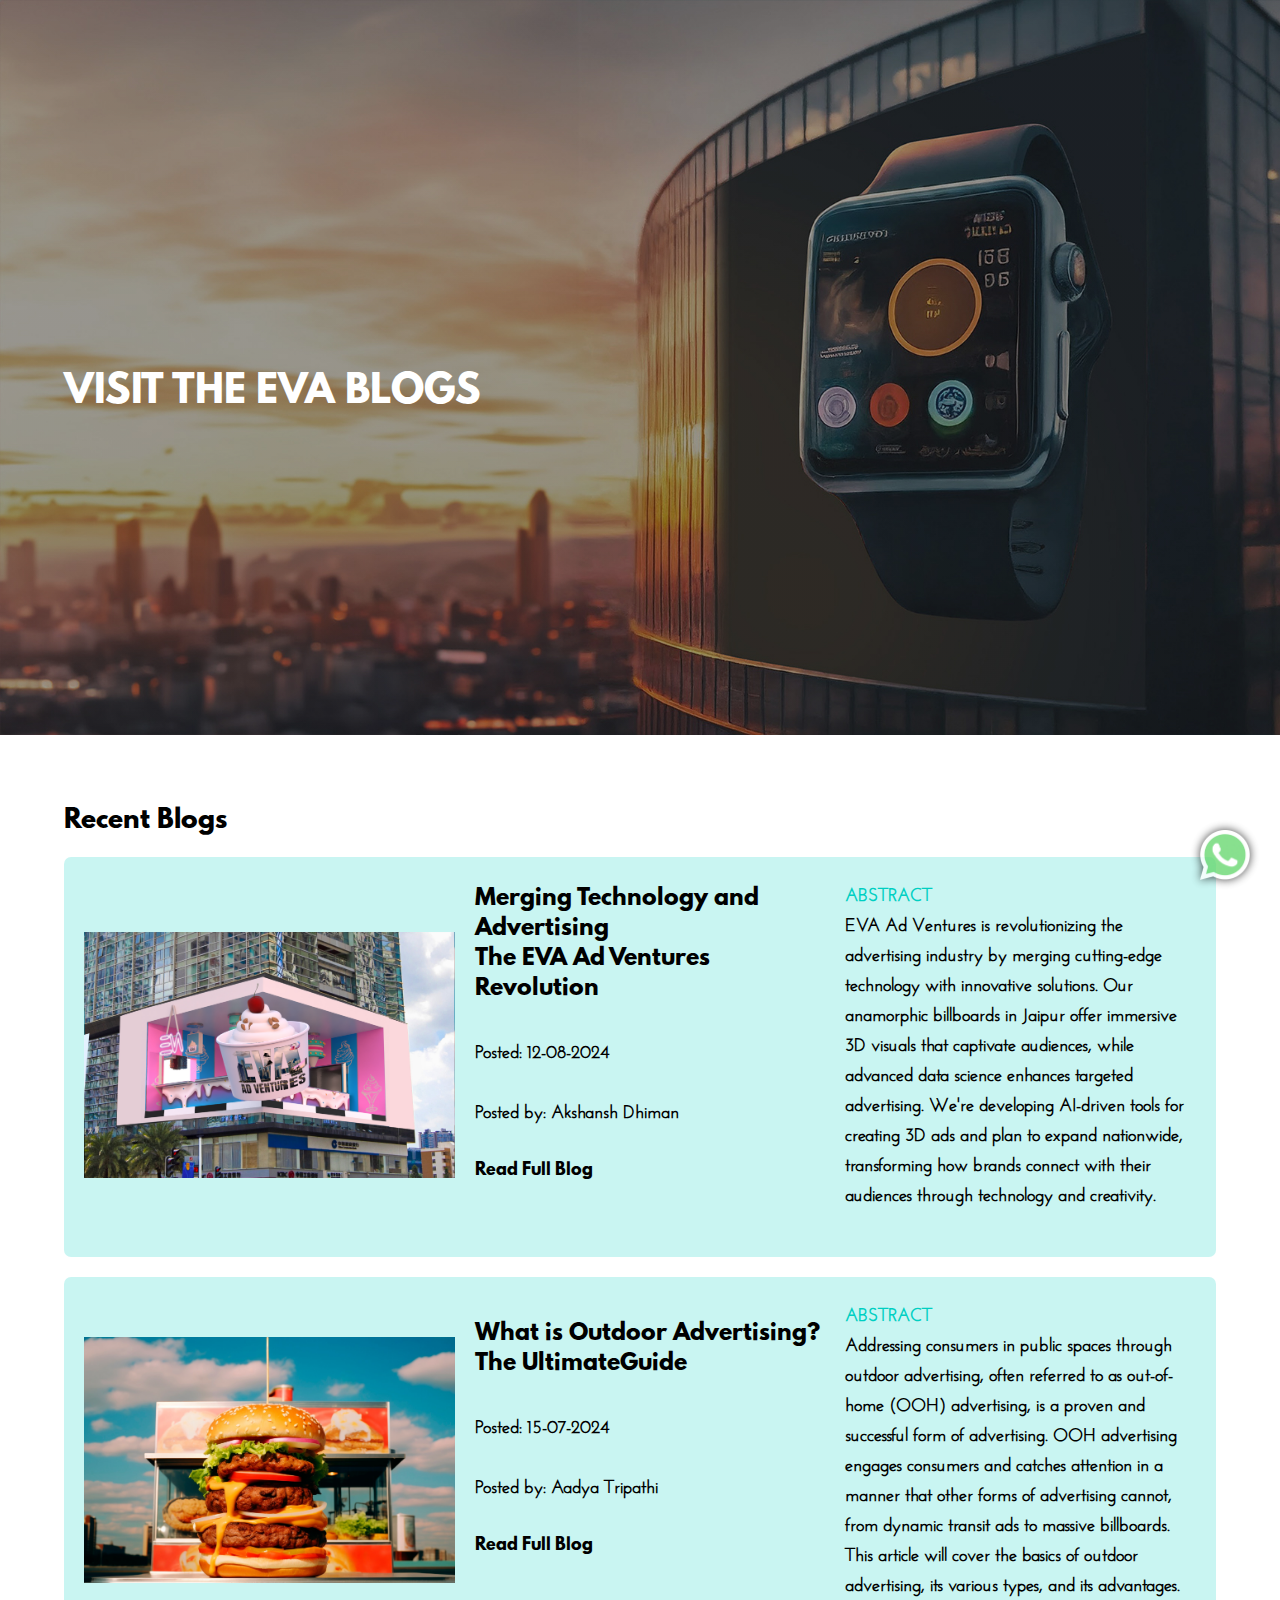
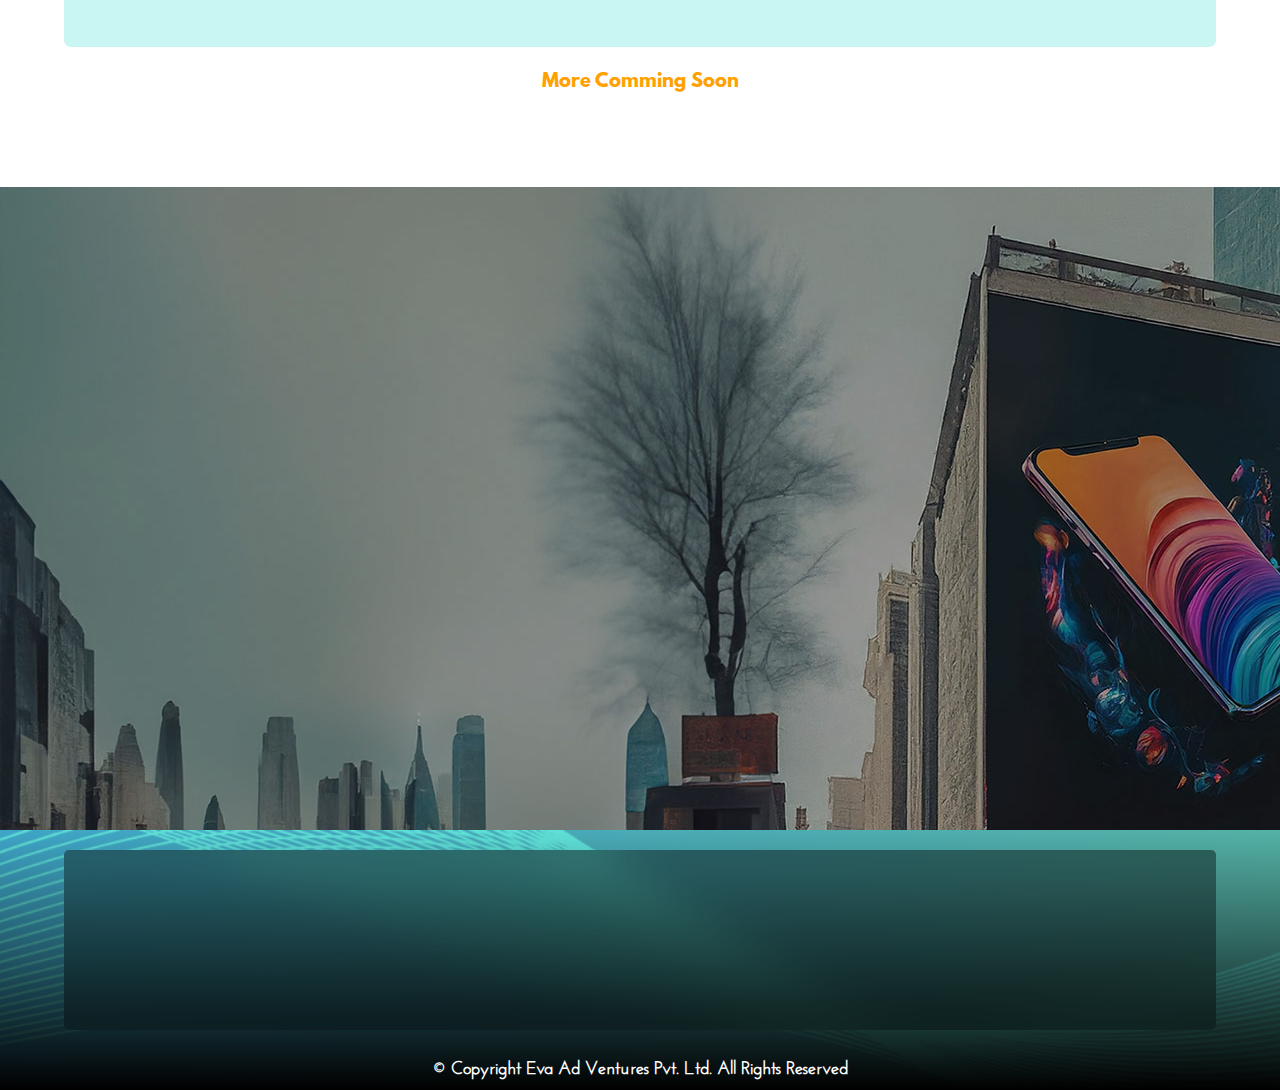
<file: blog.html>
<!DOCTYPE html>
<html lang="en">
<head>
    <meta charset="UTF-8">
    <link rel="shortcut icon" type="x-icon" href="images/logo white copy (6).png">
    <meta name="viewport" content="width=device-width, initial-scale=1.0">
    <title>Eva Ad Ventures</title>
    <meta name="Description" content="Explore the EVA Ad Ventures Blog for the latest insights on outdoor advertising. Discover guides like 'What is Outdoor Advertising? The Ultimate Guide and learn how OOH advertising engages consumers through transit ads and billboards. Subscribe for updates and exclusive content. Located in Jaipur, Rajasthan, we provide valuable information to help you succeed in your advertising ventures."/>
    <meta name="Keyword" content="Outdoor advertising, OOH advertising, Advertising insights, Transit ads"/>
    <meta name="Keyword" content="advertising, eva ad ventures, jaipur"/>
    <meta name="author" content="Eva Ad Ventures"/>
    <link rel="stylesheet" href="css/evastyle.css">
    <script src="js/animations.js" defer></script>
</head>
<body>
    <button id="openModalBtn" class="openModalBtn">
        <a href="https://wa.me/916378512818?text=Hello%2C%20I%20would%20like%20to%20chat%20with%20you" target="_blank">
            <img src="images/popupbtn.png" alt="subscribe">
        </a>
    </button>
    <!----------------------------------------- header area start here --------------------------------------------->
    <nav class="nav">
        <div class="navcontainer">
            <div class="row">
                <div class="logo">
                    <a href="./"><img src="images/ind_eva.gif" alt="Eva Ad Ventures"></a>
                </div>
                <input class="hamcheck" type="checkbox" id="checking">
                <label for="checking"><i class="hamburger"><img src="images/ham.png" alt="" class="menu"></i></label>
                <ul class="navlist">
                    <li class="navitem"><a href="./" class="navlink">Home</a></li>
                    <li class="navitem"><a href="./about" class="navlink">About</a></li>
                    <li class="navitem"><a href="./services" class="navlink">Services</a></li>
                    <li class="navitem"><a href="./blog" class="navlink activeLink">Blogs</a></li>
                    <li class="navitem"><a href="./careers" class="navlink">Careers</a></li>
                    <li class="navitem"><a href="./contact" class="navlink">Contact Us</a></li>
                </ul>
            </div>
        </div>
    </nav>
    <header class="bannerblog">
        <div class="container">
            <h2>Visit the EVA blogs</h2>
        </div>
    </header>
    <!----------------------------------------- header area end here --------------------------------------------->
    <div class="blogs">
        <div class="container">
            <h3>Recent Blogs</h3>
            <div class="blog2 blogcontent">
                <div class="row">
                    <div class="box">
                        <img src="./images/blogoutdoorad1.jpg" alt="">
                    </div>
                    <div class="box">
                        <p class="blog-title">Merging Technology and Advertising <br> The EVA Ad Ventures Revolution</p>
                        <p class="blog-date">Posted: 12-08-2024</p>
                        <p class="blog-by">Posted by: Akshansh Dhiman</p>
                        <a href="./blogs/Blog-2.pdf">Read Full Blog</a>
                    </div>
                    <div class="box">
                        <p class="blogpara">
                            <span class="summery">ABSTRACT</span> <br>
                            EVA Ad Ventures is revolutionizing the advertising industry by merging cutting-edge technology with innovative solutions. Our anamorphic billboards in Jaipur offer immersive 3D visuals that captivate audiences, while advanced data science enhances targeted advertising. We're developing AI-driven tools for creating 3D ads and plan to expand nationwide, transforming how brands connect with their audiences through technology and creativity.
                            </p>
                    </div>
                </div>
            </div>
            <div class="blog1 blogcontent">
                <div class="row">
                    <div class="box">
                        <img src="./images/blogoutdoorad.jpg" alt="">
                    </div>
                    <div class="box">
                        <p class="blog-title">What is Outdoor Advertising? <br> The UltimateGuide</p>
                        <p class="blog-date">Posted: 15-07-2024</p>
                        <p class="blog-by">Posted by: Aadya Tripathi</p>
                        <a href="./blogs/blog-1.pdf">Read Full Blog</a>
                    </div>
                    <div class="box">
                        <p class="blogpara">
                            <span class="summery">ABSTRACT</span> <br>
                            Addressing consumers in public spaces through outdoor
                            advertising, often referred to as out-of-home (OOH)
                            advertising, is a proven and successful form of
                            advertising. OOH advertising engages consumers and
                            catches attention in a manner that other forms of
                            advertising cannot, from dynamic transit ads to massive
                            billboards. This article will cover the basics of outdoor
                            advertising, its various types, and its advantages.</p>
                    </div>
                </div>
            </div>
            <!-- 
            <div class="blog3 blogcontent">
                <div class="row">
                    <div class="box">
                        <img src="images/blogoutdoorad.jpg" alt="">
                    </div>
                    <div class="box">
                        <p class="blog-title">What is Outdoor Advertising? <br> The UltimateGuide</p>
                        <p class="blog-date">Posted: 01-01-2024</p>
                        <p class="blog-by">Posted by: Aadya Tripathi</p>
                        <a href="blogs/blog-1.pdf">Download PDF</a>
                    </div>
                    <div class="box">
                        <p class="blogpara">Addressing consumers in public spaces through outdoor
                            advertising, often referred to as out-of-home (OOH)
                            advertising, is a proven and successful form of
                            advertising. OOH advertising engages consumers and
                            catches attention in a manner that other forms of
                            advertising cannot, from dynamic transit ads to massive
                            billboards. This article will cover the basics of outdoor
                            advertising, its various types, and its advantages.</p>
                    </div>
                </div>
                <input class="blog3check" type="checkbox" id="blog3checking">
                <label for="blog3checking"><i class="blog3hamburger"><P>Read More</P></i></label>
                <div class="moreblog3">
                    <div class="impitem">
                        <h4>Important Points</h4>
                        <ul>
                            <li><a href="#Definition">Definition and Types</a></li>
                            <li><a href="#Advantages">Advantages</a></li>
                            <li><a href="#impact">Brand Impact</a></li>
                        </ul>
                    </div>
                     <p id="Definition">Addressing consumers in public spaces through outdoor
                            advertising, often referred to as out-of-home (OOH)
                            advertising, is a proven and successful form of
                            advertising. OOH advertising engages consumers and
                            catches attention in a manner that other forms of
                            advertising cannot, from dynamic transit ads to massive
                            billboards. This article will cover the basics of outdoor
                            advertising, its various types, and its advantages. 
                            Advertising targeting people not inside their homes is
                            called outdoor advertising. From traditional static
                            billboards to advanced digital displays, this includes it all.
                            Getting people's attention while they do their everyday
                            business is the main objective since it gives brands
                            continuous exposure and leaves lasting impressions. <br>
                            <span class="subheading">Types of Outdoor
                                Advertising</span> <br>
                            <span class="subheading">Billboards:</span>One of the
                            most identifiable types
                            of outdoor advertising
                            is billboards, which can
                            be in the form of digital
                            screens that broadcast
                            dynamic content or
                            static displays. <br>
                            <span class="subheading">Transit Advertising:</span>
                            Targeting commuters
                            and travelers, transit advertising consists of
                            advertisements that are displayed on buses, trains, taxis,
                            and at transit terminals. <br>
                            <span class="subheading">Street Furniture:</span>
                             Makes use of common areas such as
                            benches, bus shelters, and kiosks, integrating them with
                            the cityscape to provide frequent exposure. <br>
                            <span class="subheading">Place-Based Media:</span>
                            This kind of media concentrates on
                            specific areas, including malls, movie theatres, and
                            airports, to ensure a captive audience while they are
                            there. <br>
                            <span class="subheading">Digital out-of-home (DOOH):</span>
                             An ever-expanding
                            market niche with anamorphic and interactive
                            billboards that boost engagement through unique
                            formats. <br>
                    <p id="Advantages"><span class="subheading">Benefits of Outdoor Advertising</span>
                                Any marketing strategy would profit from outdoor advertising
                                since this method provides several important advantages. A wide
                                range of people are certain to notice the advertisements due to
                                their outstanding visibility. Outdoor advertisements provide
                                constant brand exposure because they are visible around the clock
                                24/7, unlike TV or online ads. With the help of geographic
                                targeting, advertisers may
                                efficiently reach their target
                                demographic by placing
                                advertising in particular regions.
                                Additionally, outdoor advertising
                                may offer a great return on
                                investment at a lower cost than
                                other media. <br></p>
                    <p id="impact">The promotion of brands
                                outdoors is essential for raising
                                brand awareness. Regular
                                exposure in public areas helps
                                promote the growth of brand
                                awareness and familiarity. By
                                increasing overall marketing
                                efforts and generating offline
                                visitation, this type of advertising
                                also supports digital campaigns.
                                Outdoor commercials ensure that
                                people from a wide range of
                                demographic groups will notice
                                your message because they reach
                                a diversified audience. Outdoor
                                ads provide a lasting impression
                                because of their unique imagery
                                and powerful language, which
                                promote customer action and
                                brand loyalty. <br>
                                An effective and thrilling
                                approach to expand your brand's
                                reach and boost its visibility is
                                through outdoor advertising. You
                                can create campaigns that
                                effectively attract your target
                                audience by being aware of its
                                many forms and advantages. There are numerous opportunities for
                                creativity and engagement in outdoor advertising, whether it is
                                done through cutting-edge electronic displays or conventional
                                billboards.</p>
                </div>
            </div> -->
            <input class="explorecheck" type="checkbox" id="explorechecking">
            <label for="explorechecking"><i class="explorehamburger"><P>More Comming Soon</P></i></label>
            <!-- <div class="exploreblogs">
                <div class="blog4 blogcontent">
                    <div class="row">
                        <div class="box">
                            <img src="images/blogoutdoorad.jpg" alt="">
                        </div>
                        <div class="box">
                            <p class="blog-title">What is Outdoor Advertising? <br> The UltimateGuide</p>
                            <p class="blog-date">Posted: 01-01-2024</p>
                            <p class="blog-by">Posted by: Aadya Tripathi</p>
                            <a href="blogs/blog-1.pdf">Download PDF</a>
                        </div>
                        <div class="box">
                            <p class="blogpara">Addressing consumers in public spaces through outdoor
                                advertising, often referred to as out-of-home (OOH)
                                advertising, is a proven and successful form of
                                advertising. OOH advertising engages consumers and
                                catches attention in a manner that other forms of
                                advertising cannot, from dynamic transit ads to massive
                                billboards. This article will cover the basics of outdoor
                                advertising, its various types, and its advantages.</p>
                        </div>
                    </div>
                    <input class="blog4check" type="checkbox" id="blog4checking">
                    <label for="blog4checking"><i class="blog4hamburger"><P>Read More</P></i></label>
                    <div class="moreblog4">
                        <div class="impitem">
                            <h4>Important Points</h4>
                            <ul>
                                <li><a href="#Definition">Definition and Types</a></li>
                                <li><a href="#Advantages">Advantages</a></li>
                                <li><a href="#impact">Brand Impact</a></li>
                            </ul>
                        </div>
                         <p id="Definition">Addressing consumers in public spaces through outdoor
                                advertising, often referred to as out-of-home (OOH)
                                advertising, is a proven and successful form of
                                advertising. OOH advertising engages consumers and
                                catches attention in a manner that other forms of
                                advertising cannot, from dynamic transit ads to massive
                                billboards. This article will cover the basics of outdoor
                                advertising, its various types, and its advantages. 
                                Advertising targeting people not inside their homes is
                                called outdoor advertising. From traditional static
                                billboards to advanced digital displays, this includes it all.
                                Getting people's attention while they do their everyday
                                business is the main objective since it gives brands
                                continuous exposure and leaves lasting impressions. <br>
                                <span class="subheading">Types of Outdoor
                                    Advertising</span> <br>
                                <span class="subheading">Billboards:</span>One of the
                                most identifiable types
                                of outdoor advertising
                                is billboards, which can
                                be in the form of digital
                                screens that broadcast
                                dynamic content or
                                static displays. <br>
                                <span class="subheading">Transit Advertising:</span>
                                Targeting commuters
                                and travelers, transit advertising consists of
                                advertisements that are displayed on buses, trains, taxis,
                                and at transit terminals. <br>
                                <span class="subheading">Street Furniture:</span>
                                 Makes use of common areas such as
                                benches, bus shelters, and kiosks, integrating them with
                                the cityscape to provide frequent exposure. <br>
                                <span class="subheading">Place-Based Media:</span>
                                This kind of media concentrates on
                                specific areas, including malls, movie theatres, and
                                airports, to ensure a captive audience while they are
                                there. <br>
                                <span class="subheading">Digital out-of-home (DOOH):</span>
                                 An ever-expanding
                                market niche with anamorphic and interactive
                                billboards that boost engagement through unique
                                formats. <br>
                        <p id="Advantages"><span class="subheading">Benefits of Outdoor Advertising</span>
                                    Any marketing strategy would profit from outdoor advertising
                                    since this method provides several important advantages. A wide
                                    range of people are certain to notice the advertisements due to
                                    their outstanding visibility. Outdoor advertisements provide
                                    constant brand exposure because they are visible around the clock
                                    24/7, unlike TV or online ads. With the help of geographic
                                    targeting, advertisers may
                                    efficiently reach their target
                                    demographic by placing
                                    advertising in particular regions.
                                    Additionally, outdoor advertising
                                    may offer a great return on
                                    investment at a lower cost than
                                    other media. <br></p>
                        <p id="impact">The promotion of brands
                                    outdoors is essential for raising
                                    brand awareness. Regular
                                    exposure in public areas helps
                                    promote the growth of brand
                                    awareness and familiarity. By
                                    increasing overall marketing
                                    efforts and generating offline
                                    visitation, this type of advertising
                                    also supports digital campaigns.
                                    Outdoor commercials ensure that
                                    people from a wide range of
                                    demographic groups will notice
                                    your message because they reach
                                    a diversified audience. Outdoor
                                    ads provide a lasting impression
                                    because of their unique imagery
                                    and powerful language, which
                                    promote customer action and
                                    brand loyalty. <br>
                                    An effective and thrilling
                                    approach to expand your brand's
                                    reach and boost its visibility is
                                    through outdoor advertising. You
                                    can create campaigns that
                                    effectively attract your target
                                    audience by being aware of its
                                    many forms and advantages. There are numerous opportunities for
                                    creativity and engagement in outdoor advertising, whether it is
                                    done through cutting-edge electronic displays or conventional
                                    billboards.</p>
                    </div>
                </div>
                <div class="blog5 blogcontent">
                    <div class="row">
                        <div class="box">
                            <img src="images/blogoutdoorad.jpg" alt="">
                        </div>
                        <div class="box">
                            <p class="blog-title">What is Outdoor Advertising? <br> The UltimateGuide</p>
                            <p class="blog-date">Posted: 01-01-2024</p>
                            <p class="blog-by">Posted by: Aadya Tripathi</p>
                            <a href="blogs/blog-1.pdf">Download PDF</a>
                        </div>
                        <div class="box">
                            <p class="blogpara">Addressing consumers in public spaces through outdoor
                                advertising, often referred to as out-of-home (OOH)
                                advertising, is a proven and successful form of
                                advertising. OOH advertising engages consumers and
                                catches attention in a manner that other forms of
                                advertising cannot, from dynamic transit ads to massive
                                billboards. This article will cover the basics of outdoor
                                advertising, its various types, and its advantages.</p>
                        </div>
                    </div>
                    <input class="blog5check" type="checkbox" id="blog5checking">
                    <label for="blog5checking"><i class="blog5hamburger"><P>Read More</P></i></label>
                    <div class="moreblog5">
                        <div class="impitem">
                            <h4>Important Points</h4>
                            <ul>
                                <li><a href="#Definition">Definition and Types</a></li>
                                <li><a href="#Advantages">Advantages</a></li>
                                <li><a href="#impact">Brand Impact</a></li>
                            </ul>
                        </div>
                         <p id="Definition">Addressing consumers in public spaces through outdoor
                                advertising, often referred to as out-of-home (OOH)
                                advertising, is a proven and successful form of
                                advertising. OOH advertising engages consumers and
                                catches attention in a manner that other forms of
                                advertising cannot, from dynamic transit ads to massive
                                billboards. This article will cover the basics of outdoor
                                advertising, its various types, and its advantages. 
                                Advertising targeting people not inside their homes is
                                called outdoor advertising. From traditional static
                                billboards to advanced digital displays, this includes it all.
                                Getting people's attention while they do their everyday
                                business is the main objective since it gives brands
                                continuous exposure and leaves lasting impressions. <br>
                                <span class="subheading">Types of Outdoor
                                    Advertising</span> <br>
                                <span class="subheading">Billboards:</span>One of the
                                most identifiable types
                                of outdoor advertising
                                is billboards, which can
                                be in the form of digital
                                screens that broadcast
                                dynamic content or
                                static displays. <br>
                                <span class="subheading">Transit Advertising:</span>
                                Targeting commuters
                                and travelers, transit advertising consists of
                                advertisements that are displayed on buses, trains, taxis,
                                and at transit terminals. <br>
                                <span class="subheading">Street Furniture:</span>
                                 Makes use of common areas such as
                                benches, bus shelters, and kiosks, integrating them with
                                the cityscape to provide frequent exposure. <br>
                                <span class="subheading">Place-Based Media:</span>
                                This kind of media concentrates on
                                specific areas, including malls, movie theatres, and
                                airports, to ensure a captive audience while they are
                                there. <br>
                                <span class="subheading">Digital out-of-home (DOOH):</span>
                                 An ever-expanding
                                market niche with anamorphic and interactive
                                billboards that boost engagement through unique
                                formats. <br>
                        <p id="Advantages"><span class="subheading">Benefits of Outdoor Advertising</span>
                                    Any marketing strategy would profit from outdoor advertising
                                    since this method provides several important advantages. A wide
                                    range of people are certain to notice the advertisements due to
                                    their outstanding visibility. Outdoor advertisements provide
                                    constant brand exposure because they are visible around the clock
                                    24/7, unlike TV or online ads. With the help of geographic
                                    targeting, advertisers may
                                    efficiently reach their target
                                    demographic by placing
                                    advertising in particular regions.
                                    Additionally, outdoor advertising
                                    may offer a great return on
                                    investment at a lower cost than
                                    other media. <br></p>
                        <p id="impact">The promotion of brands
                                    outdoors is essential for raising
                                    brand awareness. Regular
                                    exposure in public areas helps
                                    promote the growth of brand
                                    awareness and familiarity. By
                                    increasing overall marketing
                                    efforts and generating offline
                                    visitation, this type of advertising
                                    also supports digital campaigns.
                                    Outdoor commercials ensure that
                                    people from a wide range of
                                    demographic groups will notice
                                    your message because they reach
                                    a diversified audience. Outdoor
                                    ads provide a lasting impression
                                    because of their unique imagery
                                    and powerful language, which
                                    promote customer action and
                                    brand loyalty. <br>
                                    An effective and thrilling
                                    approach to expand your brand's
                                    reach and boost its visibility is
                                    through outdoor advertising. You
                                    can create campaigns that
                                    effectively attract your target
                                    audience by being aware of its
                                    many forms and advantages. There are numerous opportunities for
                                    creativity and engagement in outdoor advertising, whether it is
                                    done through cutting-edge electronic displays or conventional
                                    billboards.</p>
                    </div>
                </div>
                <div class="blog6 blogcontent">
                    <div class="row">
                        <div class="box">
                            <img src="images/blogoutdoorad.jpg" alt="">
                        </div>
                        <div class="box">
                            <p class="blog-title">What is Outdoor Advertising? <br> The UltimateGuide</p>
                            <p class="blog-date">Posted: 01-01-2024</p>
                            <p class="blog-by">Posted by: Aadya Tripathi</p>
                            <a href="blogs/blog-1.pdf">Download PDF</a>
                        </div>
                        <div class="box">
                            <p class="blogpara">Addressing consumers in public spaces through outdoor
                                advertising, often referred to as out-of-home (OOH)
                                advertising, is a proven and successful form of
                                advertising. OOH advertising engages consumers and
                                catches attention in a manner that other forms of
                                advertising cannot, from dynamic transit ads to massive
                                billboards. This article will cover the basics of outdoor
                                advertising, its various types, and its advantages.</p>
                        </div>
                    </div>
                    <input class="blog6check" type="checkbox" id="blog6checking">
                    <label for="blog6checking"><i class="blog6hamburger"><P>Read More</P></i></label>
                    <div class="moreblog6">
                        <div class="impitem">
                            <h4>Important Points</h4>
                            <ul>
                                <li><a href="#Definition">Definition and Types</a></li>
                                <li><a href="#Advantages">Advantages</a></li>
                                <li><a href="#impact">Brand Impact</a></li>
                            </ul>
                        </div>
                         <p id="Definition">Addressing consumers in public spaces through outdoor
                                advertising, often referred to as out-of-home (OOH)
                                advertising, is a proven and successful form of
                                advertising. OOH advertising engages consumers and
                                catches attention in a manner that other forms of
                                advertising cannot, from dynamic transit ads to massive
                                billboards. This article will cover the basics of outdoor
                                advertising, its various types, and its advantages. 
                                Advertising targeting people not inside their homes is
                                called outdoor advertising. From traditional static
                                billboards to advanced digital displays, this includes it all.
                                Getting people's attention while they do their everyday
                                business is the main objective since it gives brands
                                continuous exposure and leaves lasting impressions. <br>
                                <span class="subheading">Types of Outdoor
                                    Advertising</span> <br>
                                <span class="subheading">Billboards:</span>One of the
                                most identifiable types
                                of outdoor advertising
                                is billboards, which can
                                be in the form of digital
                                screens that broadcast
                                dynamic content or
                                static displays. <br>
                                <span class="subheading">Transit Advertising:</span>
                                Targeting commuters
                                and travelers, transit advertising consists of
                                advertisements that are displayed on buses, trains, taxis,
                                and at transit terminals. <br>
                                <span class="subheading">Street Furniture:</span>
                                 Makes use of common areas such as
                                benches, bus shelters, and kiosks, integrating them with
                                the cityscape to provide frequent exposure. <br>
                                <span class="subheading">Place-Based Media:</span>
                                This kind of media concentrates on
                                specific areas, including malls, movie theatres, and
                                airports, to ensure a captive audience while they are
                                there. <br>
                                <span class="subheading">Digital out-of-home (DOOH):</span>
                                 An ever-expanding
                                market niche with anamorphic and interactive
                                billboards that boost engagement through unique
                                formats. <br>
                        <p id="Advantages"><span class="subheading">Benefits of Outdoor Advertising</span>
                                    Any marketing strategy would profit from outdoor advertising
                                    since this method provides several important advantages. A wide
                                    range of people are certain to notice the advertisements due to
                                    their outstanding visibility. Outdoor advertisements provide
                                    constant brand exposure because they are visible around the clock
                                    24/7, unlike TV or online ads. With the help of geographic
                                    targeting, advertisers may
                                    efficiently reach their target
                                    demographic by placing
                                    advertising in particular regions.
                                    Additionally, outdoor advertising
                                    may offer a great return on
                                    investment at a lower cost than
                                    other media. <br></p>
                        <p id="impact">The promotion of brands
                                    outdoors is essential for raising
                                    brand awareness. Regular
                                    exposure in public areas helps
                                    promote the growth of brand
                                    awareness and familiarity. By
                                    increasing overall marketing
                                    efforts and generating offline
                                    visitation, this type of advertising
                                    also supports digital campaigns.
                                    Outdoor commercials ensure that
                                    people from a wide range of
                                    demographic groups will notice
                                    your message because they reach
                                    a diversified audience. Outdoor
                                    ads provide a lasting impression
                                    because of their unique imagery
                                    and powerful language, which
                                    promote customer action and
                                    brand loyalty. <br>
                                    An effective and thrilling
                                    approach to expand your brand's
                                    reach and boost its visibility is
                                    through outdoor advertising. You
                                    can create campaigns that
                                    effectively attract your target
                                    audience by being aware of its
                                    many forms and advantages. There are numerous opportunities for
                                    creativity and engagement in outdoor advertising, whether it is
                                    done through cutting-edge electronic displays or conventional
                                    billboards.</p>
                    </div>
                </div>
                <div class="blog7 blogcontent">
                    <div class="row">
                        <div class="box">
                            <img src="images/blogoutdoorad.jpg" alt="">
                        </div>
                        <div class="box">
                            <p class="blog-title">What is Outdoor Advertising? <br> The UltimateGuide</p>
                            <p class="blog-date">Posted: 01-01-2024</p>
                            <p class="blog-by">Posted by: Aadya Tripathi</p>
                            <a href="blogs/blog-1.pdf">Download PDF</a>
                        </div>
                        <div class="box">
                            <p class="blogpara">Addressing consumers in public spaces through outdoor
                                advertising, often referred to as out-of-home (OOH)
                                advertising, is a proven and successful form of
                                advertising. OOH advertising engages consumers and
                                catches attention in a manner that other forms of
                                advertising cannot, from dynamic transit ads to massive
                                billboards. This article will cover the basics of outdoor
                                advertising, its various types, and its advantages.</p>
                        </div>
                    </div>
                    <input class="blog7check" type="checkbox" id="blog7checking">
                    <label for="blog7checking"><i class="blog7hamburger"><P>Read More</P></i></label>
                    <div class="moreblog7">
                        <div class="impitem">
                            <h4>Important Points</h4>
                            <ul>
                                <li><a href="#Definition">Definition and Types</a></li>
                                <li><a href="#Advantages">Advantages</a></li>
                                <li><a href="#impact">Brand Impact</a></li>
                            </ul>
                        </div>
                         <p id="Definition">Addressing consumers in public spaces through outdoor
                                advertising, often referred to as out-of-home (OOH)
                                advertising, is a proven and successful form of
                                advertising. OOH advertising engages consumers and
                                catches attention in a manner that other forms of
                                advertising cannot, from dynamic transit ads to massive
                                billboards. This article will cover the basics of outdoor
                                advertising, its various types, and its advantages. 
                                Advertising targeting people not inside their homes is
                                called outdoor advertising. From traditional static
                                billboards to advanced digital displays, this includes it all.
                                Getting people's attention while they do their everyday
                                business is the main objective since it gives brands
                                continuous exposure and leaves lasting impressions. <br>
                                <span class="subheading">Types of Outdoor
                                    Advertising</span> <br>
                                <span class="subheading">Billboards:</span>One of the
                                most identifiable types
                                of outdoor advertising
                                is billboards, which can
                                be in the form of digital
                                screens that broadcast
                                dynamic content or
                                static displays. <br>
                                <span class="subheading">Transit Advertising:</span>
                                Targeting commuters
                                and travelers, transit advertising consists of
                                advertisements that are displayed on buses, trains, taxis,
                                and at transit terminals. <br>
                                <span class="subheading">Street Furniture:</span>
                                 Makes use of common areas such as
                                benches, bus shelters, and kiosks, integrating them with
                                the cityscape to provide frequent exposure. <br>
                                <span class="subheading">Place-Based Media:</span>
                                This kind of media concentrates on
                                specific areas, including malls, movie theatres, and
                                airports, to ensure a captive audience while they are
                                there. <br>
                                <span class="subheading">Digital out-of-home (DOOH):</span>
                                 An ever-expanding
                                market niche with anamorphic and interactive
                                billboards that boost engagement through unique
                                formats. <br>
                        <p id="Advantages"><span class="subheading">Benefits of Outdoor Advertising</span>
                                    Any marketing strategy would profit from outdoor advertising
                                    since this method provides several important advantages. A wide
                                    range of people are certain to notice the advertisements due to
                                    their outstanding visibility. Outdoor advertisements provide
                                    constant brand exposure because they are visible around the clock
                                    24/7, unlike TV or online ads. With the help of geographic
                                    targeting, advertisers may
                                    efficiently reach their target
                                    demographic by placing
                                    advertising in particular regions.
                                    Additionally, outdoor advertising
                                    may offer a great return on
                                    investment at a lower cost than
                                    other media. <br></p>
                        <p id="impact">The promotion of brands
                                    outdoors is essential for raising
                                    brand awareness. Regular
                                    exposure in public areas helps
                                    promote the growth of brand
                                    awareness and familiarity. By
                                    increasing overall marketing
                                    efforts and generating offline
                                    visitation, this type of advertising
                                    also supports digital campaigns.
                                    Outdoor commercials ensure that
                                    people from a wide range of
                                    demographic groups will notice
                                    your message because they reach
                                    a diversified audience. Outdoor
                                    ads provide a lasting impression
                                    because of their unique imagery
                                    and powerful language, which
                                    promote customer action and
                                    brand loyalty. <br>
                                    An effective and thrilling
                                    approach to expand your brand's
                                    reach and boost its visibility is
                                    through outdoor advertising. You
                                    can create campaigns that
                                    effectively attract your target
                                    audience by being aware of its
                                    many forms and advantages. There are numerous opportunities for
                                    creativity and engagement in outdoor advertising, whether it is
                                    done through cutting-edge electronic displays or conventional
                                    billboards.</p>
                    </div>
                </div>
                <div class="blog8 blogcontent">
                    <div class="row">
                        <div class="box">
                            <img src="images/blogoutdoorad.jpg" alt="">
                        </div>
                        <div class="box">
                            <p class="blog-title">What is Outdoor Advertising? <br> The UltimateGuide</p>
                            <p class="blog-date">Posted: 01-01-2024</p>
                            <p class="blog-by">Posted by: Aadya Tripathi</p>
                            <a href="blogs/blog-1.pdf">Download PDF</a>
                        </div>
                        <div class="box">
                            <p class="blogpara">Addressing consumers in public spaces through outdoor
                                advertising, often referred to as out-of-home (OOH)
                                advertising, is a proven and successful form of
                                advertising. OOH advertising engages consumers and
                                catches attention in a manner that other forms of
                                advertising cannot, from dynamic transit ads to massive
                                billboards. This article will cover the basics of outdoor
                                advertising, its various types, and its advantages.</p>
                        </div>
                    </div>
                    <input class="blog8check" type="checkbox" id="blog8checking">
                    <label for="blog8checking"><i class="blog8hamburger"><P>Read More</P></i></label>
                    <div class="moreblog8">
                        <div class="impitem">
                            <h4>Important Points</h4>
                            <ul>
                                <li><a href="#Definition">Definition and Types</a></li>
                                <li><a href="#Advantages">Advantages</a></li>
                                <li><a href="#impact">Brand Impact</a></li>
                            </ul>
                        </div>
                         <p id="Definition">Addressing consumers in public spaces through outdoor
                                advertising, often referred to as out-of-home (OOH)
                                advertising, is a proven and successful form of
                                advertising. OOH advertising engages consumers and
                                catches attention in a manner that other forms of
                                advertising cannot, from dynamic transit ads to massive
                                billboards. This article will cover the basics of outdoor
                                advertising, its various types, and its advantages. 
                                Advertising targeting people not inside their homes is
                                called outdoor advertising. From traditional static
                                billboards to advanced digital displays, this includes it all.
                                Getting people's attention while they do their everyday
                                business is the main objective since it gives brands
                                continuous exposure and leaves lasting impressions. <br>
                                <span class="subheading">Types of Outdoor
                                    Advertising</span> <br>
                                <span class="subheading">Billboards:</span>One of the
                                most identifiable types
                                of outdoor advertising
                                is billboards, which can
                                be in the form of digital
                                screens that broadcast
                                dynamic content or
                                static displays. <br>
                                <span class="subheading">Transit Advertising:</span>
                                Targeting commuters
                                and travelers, transit advertising consists of
                                advertisements that are displayed on buses, trains, taxis,
                                and at transit terminals. <br>
                                <span class="subheading">Street Furniture:</span>
                                 Makes use of common areas such as
                                benches, bus shelters, and kiosks, integrating them with
                                the cityscape to provide frequent exposure. <br>
                                <span class="subheading">Place-Based Media:</span>
                                This kind of media concentrates on
                                specific areas, including malls, movie theatres, and
                                airports, to ensure a captive audience while they are
                                there. <br>
                                <span class="subheading">Digital out-of-home (DOOH):</span>
                                 An ever-expanding
                                market niche with anamorphic and interactive
                                billboards that boost engagement through unique
                                formats. <br>
                        <p id="Advantages"><span class="subheading">Benefits of Outdoor Advertising</span>
                                    Any marketing strategy would profit from outdoor advertising
                                    since this method provides several important advantages. A wide
                                    range of people are certain to notice the advertisements due to
                                    their outstanding visibility. Outdoor advertisements provide
                                    constant brand exposure because they are visible around the clock
                                    24/7, unlike TV or online ads. With the help of geographic
                                    targeting, advertisers may
                                    efficiently reach their target
                                    demographic by placing
                                    advertising in particular regions.
                                    Additionally, outdoor advertising
                                    may offer a great return on
                                    investment at a lower cost than
                                    other media. <br></p>
                        <p id="impact">The promotion of brands
                                    outdoors is essential for raising
                                    brand awareness. Regular
                                    exposure in public areas helps
                                    promote the growth of brand
                                    awareness and familiarity. By
                                    increasing overall marketing
                                    efforts and generating offline
                                    visitation, this type of advertising
                                    also supports digital campaigns.
                                    Outdoor commercials ensure that
                                    people from a wide range of
                                    demographic groups will notice
                                    your message because they reach
                                    a diversified audience. Outdoor
                                    ads provide a lasting impression
                                    because of their unique imagery
                                    and powerful language, which
                                    promote customer action and
                                    brand loyalty. <br>
                                    An effective and thrilling
                                    approach to expand your brand's
                                    reach and boost its visibility is
                                    through outdoor advertising. You
                                    can create campaigns that
                                    effectively attract your target
                                    audience by being aware of its
                                    many forms and advantages. There are numerous opportunities for
                                    creativity and engagement in outdoor advertising, whether it is
                                    done through cutting-edge electronic displays or conventional
                                    billboards.</p>
                    </div>
                </div>
                <div class="blog9 blogcontent">
                    <div class="row">
                        <div class="box">
                            <img src="images/blogoutdoorad.jpg" alt="">
                        </div>
                        <div class="box">
                            <p class="blog-title">What is Outdoor Advertising? <br> The UltimateGuide</p>
                            <p class="blog-date">Posted: 01-01-2024</p>
                            <p class="blog-by">Posted by: Aadya Tripathi</p>
                            <a href="blogs/blog-1.pdf">Download PDF</a>
                        </div>
                        <div class="box">
                            <p class="blogpara">Addressing consumers in public spaces through outdoor
                                advertising, often referred to as out-of-home (OOH)
                                advertising, is a proven and successful form of
                                advertising. OOH advertising engages consumers and
                                catches attention in a manner that other forms of
                                advertising cannot, from dynamic transit ads to massive
                                billboards. This article will cover the basics of outdoor
                                advertising, its various types, and its advantages.</p>
                        </div>
                    </div>
                    <input class="blog9check" type="checkbox" id="blog9checking">
                    <label for="blog9checking"><i class="blog9hamburger"><P>Read More</P></i></label>
                    <div class="moreblog9">
                        <div class="impitem">
                            <h4>Important Points</h4>
                            <ul>
                                <li><a href="#Definition">Definition and Types</a></li>
                                <li><a href="#Advantages">Advantages</a></li>
                                <li><a href="#impact">Brand Impact</a></li>
                            </ul>
                        </div>
                         <p id="Definition">Addressing consumers in public spaces through outdoor
                                advertising, often referred to as out-of-home (OOH)
                                advertising, is a proven and successful form of
                                advertising. OOH advertising engages consumers and
                                catches attention in a manner that other forms of
                                advertising cannot, from dynamic transit ads to massive
                                billboards. This article will cover the basics of outdoor
                                advertising, its various types, and its advantages. 
                                Advertising targeting people not inside their homes is
                                called outdoor advertising. From traditional static
                                billboards to advanced digital displays, this includes it all.
                                Getting people's attention while they do their everyday
                                business is the main objective since it gives brands
                                continuous exposure and leaves lasting impressions. <br>
                                <span class="subheading">Types of Outdoor
                                    Advertising</span> <br>
                                <span class="subheading">Billboards:</span>One of the
                                most identifiable types
                                of outdoor advertising
                                is billboards, which can
                                be in the form of digital
                                screens that broadcast
                                dynamic content or
                                static displays. <br>
                                <span class="subheading">Transit Advertising:</span>
                                Targeting commuters
                                and travelers, transit advertising consists of
                                advertisements that are displayed on buses, trains, taxis,
                                and at transit terminals. <br>
                                <span class="subheading">Street Furniture:</span>
                                 Makes use of common areas such as
                                benches, bus shelters, and kiosks, integrating them with
                                the cityscape to provide frequent exposure. <br>
                                <span class="subheading">Place-Based Media:</span>
                                This kind of media concentrates on
                                specific areas, including malls, movie theatres, and
                                airports, to ensure a captive audience while they are
                                there. <br>
                                <span class="subheading">Digital out-of-home (DOOH):</span>
                                 An ever-expanding
                                market niche with anamorphic and interactive
                                billboards that boost engagement through unique
                                formats. <br>
                        <p id="Advantages"><span class="subheading">Benefits of Outdoor Advertising</span>
                                    Any marketing strategy would profit from outdoor advertising
                                    since this method provides several important advantages. A wide
                                    range of people are certain to notice the advertisements due to
                                    their outstanding visibility. Outdoor advertisements provide
                                    constant brand exposure because they are visible around the clock
                                    24/7, unlike TV or online ads. With the help of geographic
                                    targeting, advertisers may
                                    efficiently reach their target
                                    demographic by placing
                                    advertising in particular regions.
                                    Additionally, outdoor advertising
                                    may offer a great return on
                                    investment at a lower cost than
                                    other media. <br></p>
                        <p id="impact">The promotion of brands
                                    outdoors is essential for raising
                                    brand awareness. Regular
                                    exposure in public areas helps
                                    promote the growth of brand
                                    awareness and familiarity. By
                                    increasing overall marketing
                                    efforts and generating offline
                                    visitation, this type of advertising
                                    also supports digital campaigns.
                                    Outdoor commercials ensure that
                                    people from a wide range of
                                    demographic groups will notice
                                    your message because they reach
                                    a diversified audience. Outdoor
                                    ads provide a lasting impression
                                    because of their unique imagery
                                    and powerful language, which
                                    promote customer action and
                                    brand loyalty. <br>
                                    An effective and thrilling
                                    approach to expand your brand's
                                    reach and boost its visibility is
                                    through outdoor advertising. You
                                    can create campaigns that
                                    effectively attract your target
                                    audience by being aware of its
                                    many forms and advantages. There are numerous opportunities for
                                    creativity and engagement in outdoor advertising, whether it is
                                    done through cutting-edge electronic displays or conventional
                                    billboards.</p>
                    </div>
                </div>
            </div> -->
        </div>
    </div>
    <!----------------------------------------- subscribe area start here --------------------------------------------->
    <section class="subscribe">
        <div class="container">
            <div class="row">
                <form action="subscribe.php" method="POST">
                    <div class="col">
                        <h2>EVA blogs</h2>
                        <h3>Subscribe to our blogs</h3>
                        <label for="emailid" class="subemaillabel">Email address:</label>
                        <input type="text" name="emailid" class="emailid">
                        <div class="buttonarea">
                            <input type="submit" id="send" value="subscribe" class="subscribebtn">
                        </div>
                        <p>We’re committed to your privacy. EVA uses information you provide to us to contact you
                            about our relevant content, products and services. You may unsubscribe from these
                            communications at any time.</p>
                    </div>
                </form>
            </div>
        </div>
    </section>
    <!----------------------------------------- subscribe area end here --------------------------------------------->
    <!----------------------------------------- home contact area start here --------------------------------------------->
    <section class="contact">
        <div class="container">
            <div class="row">
                <div class="col cardCol">
                    <img src="images/locationicon.png" alt="location_icon" class="mapicon">
                    <a href="https://maps.app.goo.gl/iEpeQPmuYg9jgBxC9" target="_blank">
                        <p>401 E&F, Mahima Crystal Mall
                        Bani Park - 302016, Jaipur, Rajasthan.</p>
                    </a>
                </div>
                <div class="col cardCol">
                    <div class="phonemail">
                        <a href="mailto:info@evaadventures.com" class="mailinto">info@evaadventures.com</a>
                        <p class="phone">+91 637 618 6956</p>
                    </div>
                </div>
                <div class="col cardCol">
                    <a href="https://www.instagram.com/eva_ad_venture/" target="_blank">
                        <img src="images/instaicon.png" alt="Eva Ad Ventures">
                    </a>
                    <a href="https://www.linkedin.com/company/eva-ad-ventures-pvt-ltd" target="_blank">
                        <img src="images/linkedinicon.png" alt="Eva Ad Ventures">
                    </a>
                    <a href="https://twitter.com/Eva_A_V" target="_blank">
                        <img src="images/xicon.png" alt="Eva Ad Ventures">
                    </a>
                    <a href="https://www.facebook.com/people/EVA-Ad-Ventures/61560773495281/" target="_blank">
                        <img src="images/facebookicon.png" alt="Eva Ad Ventures">
                    </a>
                </div>
            </div>
            <footer class="footer">
                <div class="container">
                    <div class="copright">
                        <p>© Copyright Eva Ad Ventures Pvt. Ltd. All Rights Reserved</p>
                    </div>
                </div>
            </footer>
        </div>
    </section>
    <!----------------------------------------- home contact area end here --------------------------------------------->
    <script src="js/popup.js"></script>
</body>
</html>
</file>
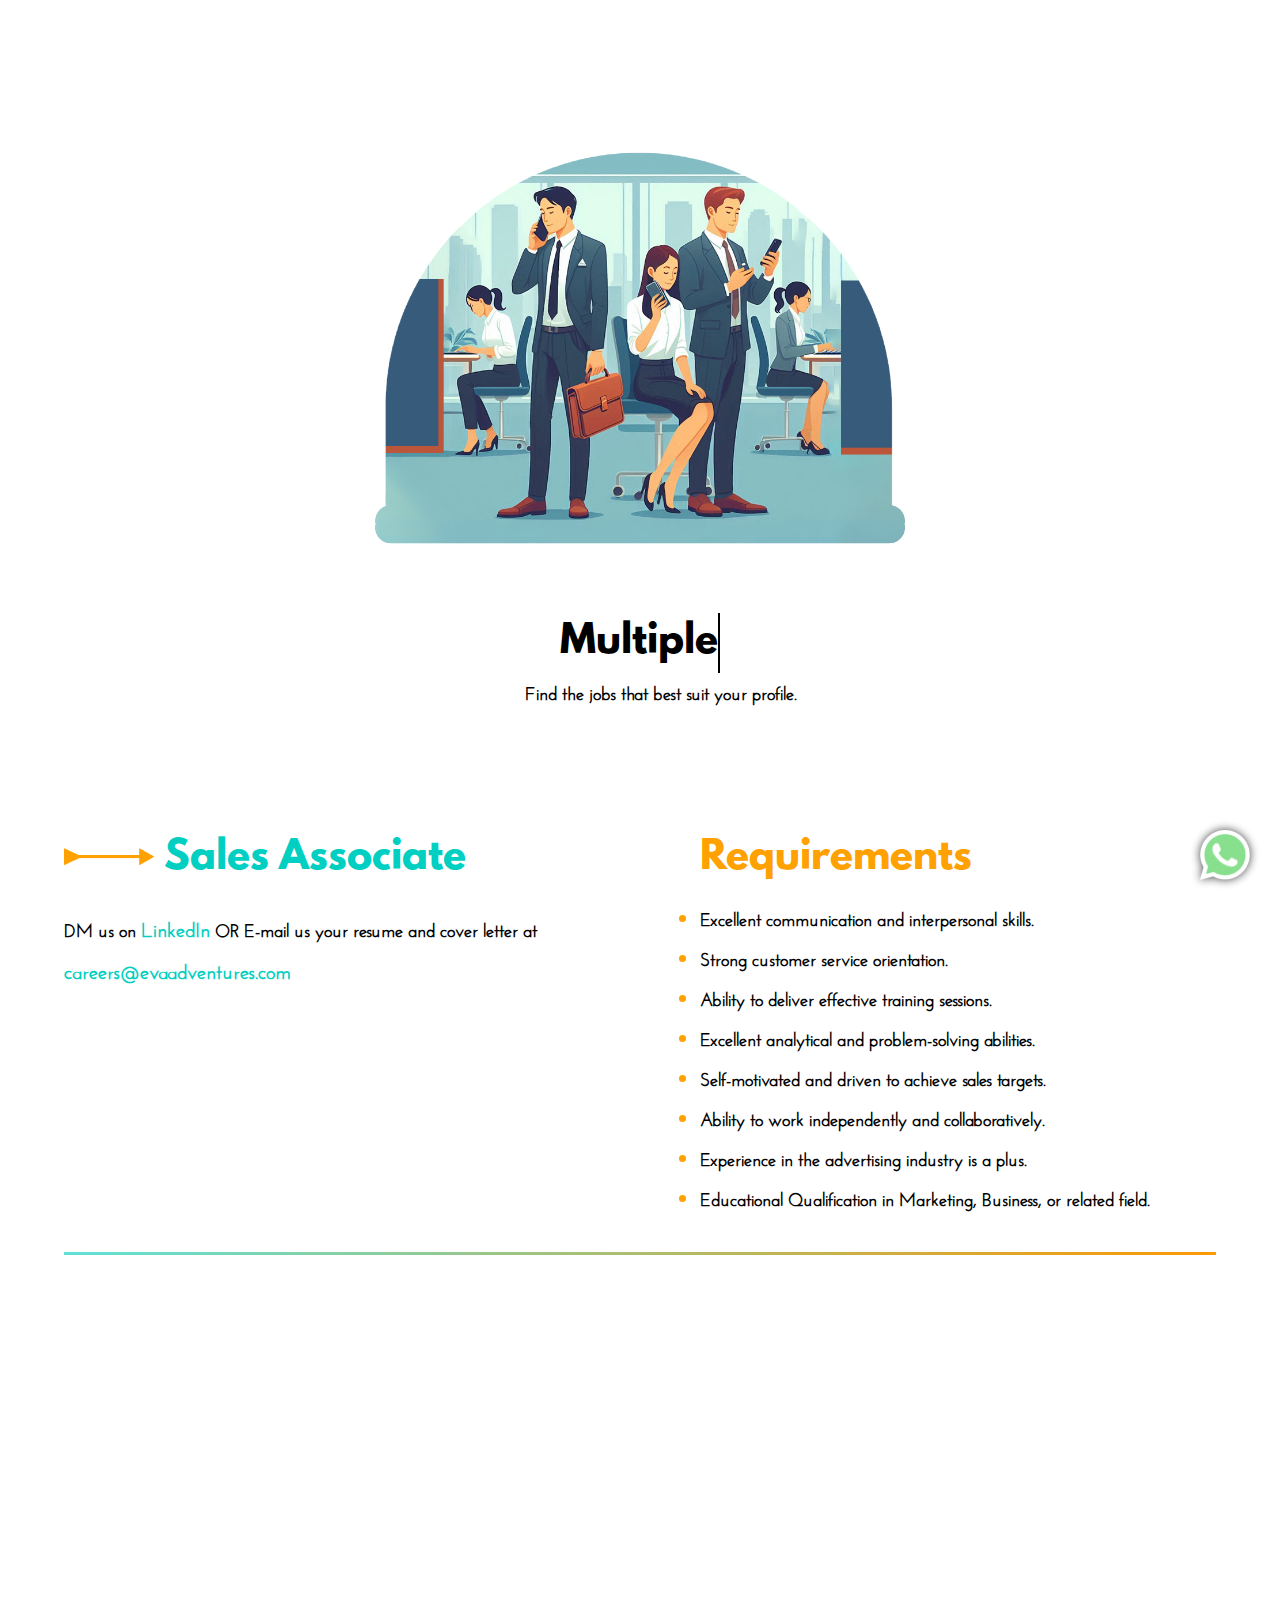
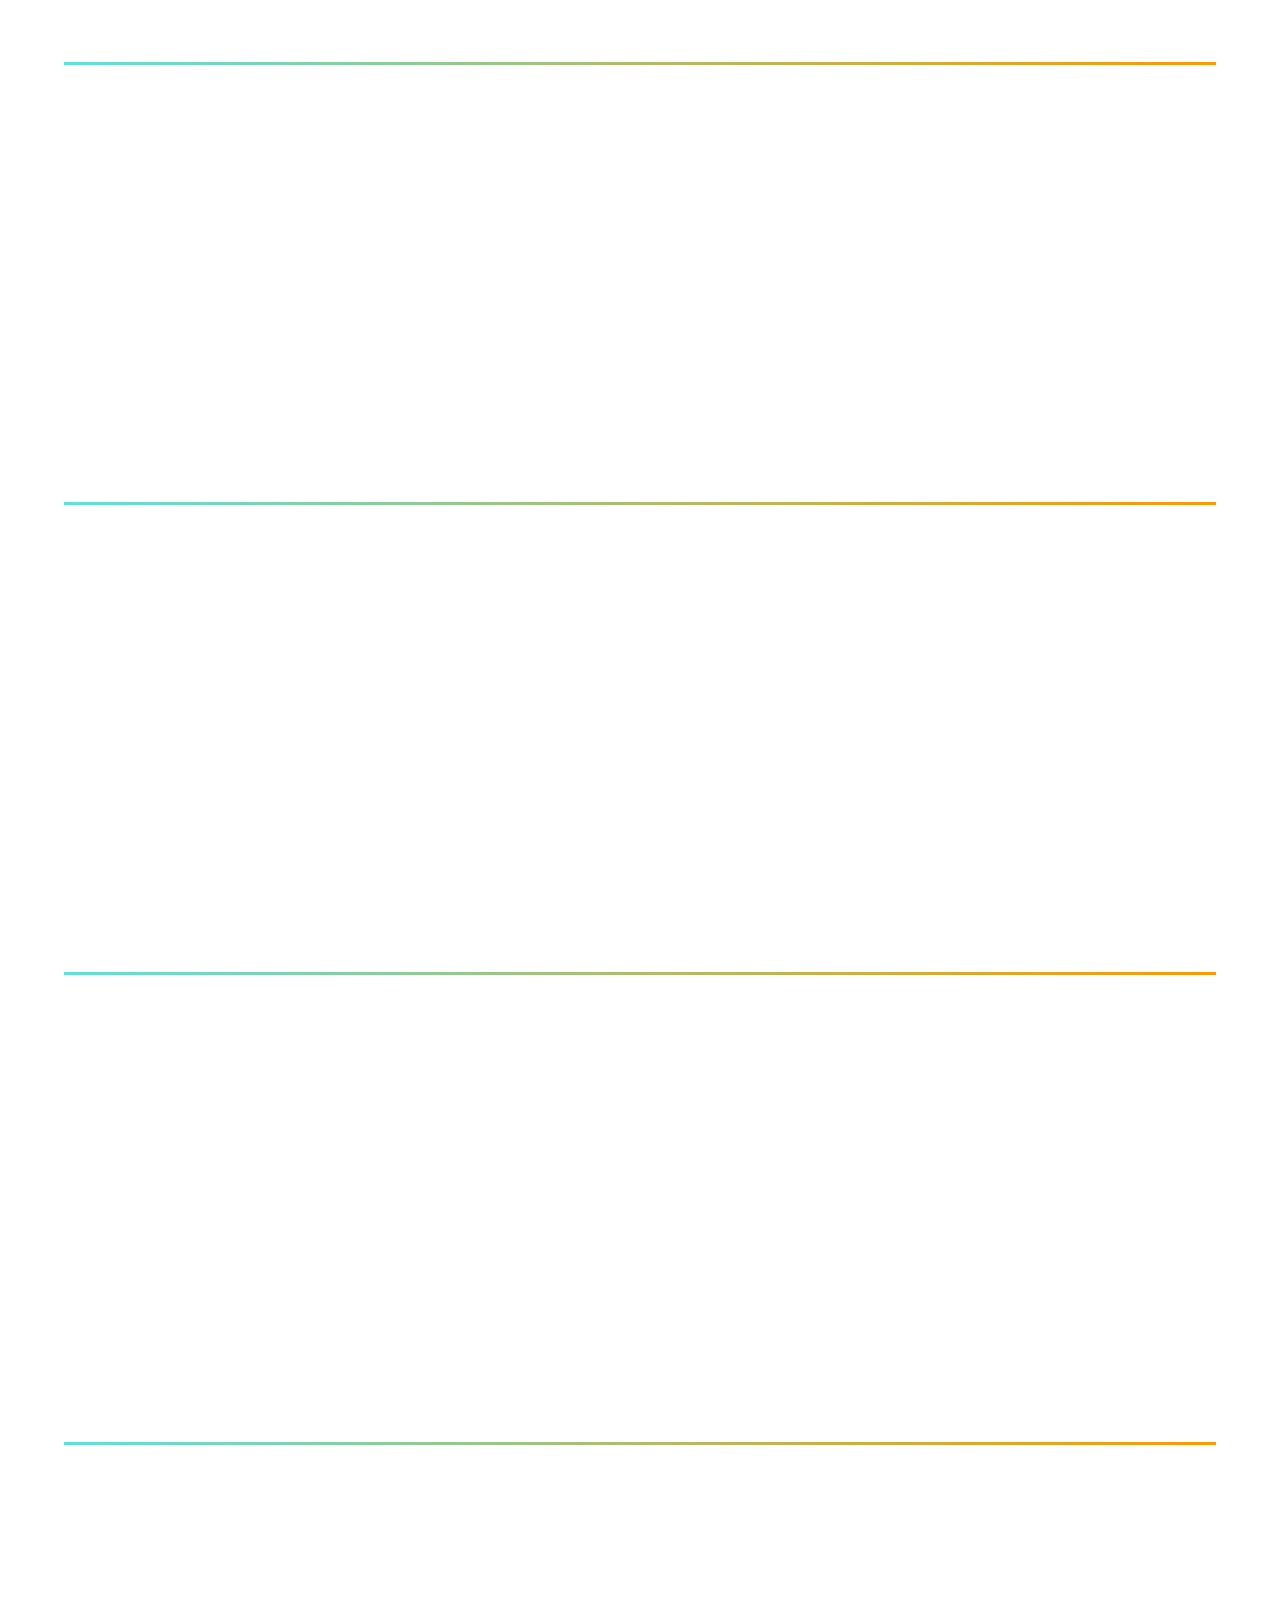
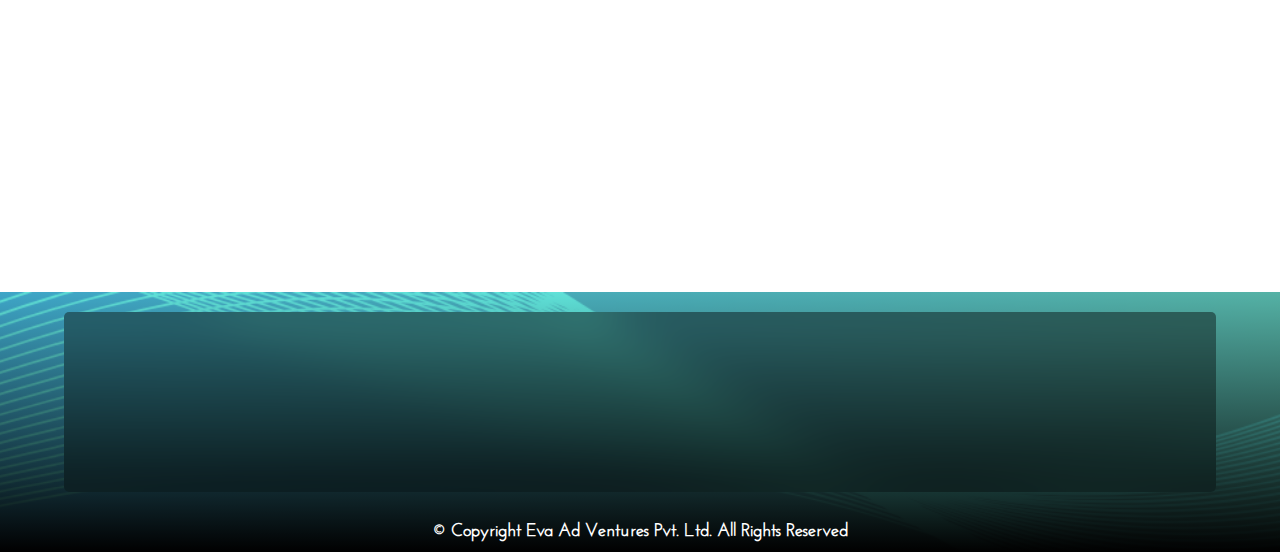
<file: careers.html>
<!DOCTYPE html>
<html lang="en">
<head>
    <meta charset="UTF-8">
    <link rel="shortcut icon" type="png" href="images/Fevicon.png">
    <meta name="viewport" content="width=device-width, initial-scale=1.0">
    <title>Eva Ad Ventures</title>
    <meta name="Description" content="Join the EVA Ad Ventures team and advance your career in the dynamic world of advertising. Explore exciting job opportunities and become part of a company committed to innovation and excellence. Apply now and grow with us in Jaipur, Rajasthan."/>
    <meta name="Keyword" content="advertising careers, Advertising careers,Join our team"/>
    <meta name="Keyword" content="advertising, eva ad ventures, jaipur"/>
    <meta name="author" content="Eva Ad Ventures"/>
    <link rel="stylesheet" href="css/evastyle.css">
    <script src="js/animations.js" defer></script>
</head>
<body>
    <button id="openModalBtn" class="openModalBtn">
        <a href="https://wa.me/916378512818?text=Hello%2C%20I%20would%20like%20to%20chat%20with%20you" target="_blank">
            <img src="images/popupbtn.png" alt="subscribe">
        </a>
    </button>
    <!----------------------------------------- header area start here --------------------------------------------->
    <!-- Nothing just checking git is working or not ... another chek-->
    <nav class="nav">
        <div class="navcontainer">
            <div class="row">
                <div class="logo">
                    <a href="./"><img src="images/Website_logo.png" alt="Eva Ad Ventures"></a>
                </div>
                <input class="hamcheck" type="checkbox" id="checking">
                <label for="checking"><i class="hamburger"><img src="images/ham.png" alt="" class="menu"></i></label>
                <ul class="navlist">
                    <li class="navitem"><a href="./" class="navlink">Home</a></li>
                    <li class="navitem"><a href="./about" class="navlink">About</a></li>
                    <li class="navitem"><a href="./services" class="navlink">Services</a></li>
                    <li class="navitem"><a href="./blog" class="navlink">Blogs</a></li>
                    <li class="navitem"><a href="./careers" class="navlink activeLink">Careers</a></li>
                    <li class="navitem"><a href="./contact" class="navlink">Contact Us</a></li>
                </ul>
            </div>
        </div>
    </nav>
    <header class="bannercareer">
        <p class="careerbannerp">Find the jobs that best suit your profile.</p>
        <div class="container">
                <h1 id="career-heading"></h1>
        </div>
    </header>
    <!----------------------------------------- header area end here --------------------------------------------->
    <!----------------------------------------- careers area start here --------------------------------------------->
    <section class="careers">
        <div class="container">
            <div class="row">
                <div class="col">
                    <img src="images/Arrow 3.png" alt="Eva Ad Ventures">
                    <h2 class="jobrole"><span>Sales Associate</span></h2>
                    <p> </p>
                        
                        <p>DM us on <a href = "https://www.linkedin.com/company/eva-ad-ventures-pvt-ltd">LinkedIn</a>
                        OR
                        E-mail us your resume and cover letter at </p>
                    <a href="mailto:careers@evaadventures.com">careers@evaadventures.com</a>
                </div>
                <div class="col">
                    <h2>Requirements</h2>
                    <ul>
                        <li><p>Excellent communication and interpersonal skills.</p></li>
                        <li><p>Strong customer service orientation.</p></li>
                        <li><p>Ability to deliver effective training sessions.</p></li>
                        <li><p>Excellent analytical and problem-solving abilities.</p></li>
                        <li><p>Self-motivated and driven to achieve sales targets.</p></li>
                        <li><p>Ability to work independently and collaboratively.</p></li>
                        <li><p>Experience in the advertising industry is a plus.</p></li>
                        <li><p>Educational Qualification in Marketing, Business, or related field.</p></li>
                    </ul>
                </div>
            </div>
            <div class="seperteline"></div>
            <div class="row">
                <div class="col">
                    <img src="images/Arrow 3.png" alt="Eva Ad Ventures">
                    <h2 class="jobrole"><span>3D Modeller/ Animator/ Generalist</span></h2>
                    <p></p>
                        
                        <p>DM us on <a href = "https://www.linkedin.com/company/eva-ad-ventures-pvt-ltd">LinkedIn</a>
                        OR
                        E-mail us your resume and cover letter at </p>
                    <a href="mailto:careers@evaadventures.com">careers@evaadventures.com</a>
                </div>
                <div class="col">
                    <h2>Requirements</h2>
                    <ul>
                        <li><p>Good Creativity Skills.</p></li>
                        <li><p>Experience with Maya and/or Blender.</p></li>
                        <li><p>Proficiency in Modeling, Texturing, Lighting.</p></li>
                        <li><p>Model Rigging Animations and Dynamics Basics.</p></li>
                        <li><p>Self-motivated and driven to complete projects on time.</p></li>
                        <li><p>Ability to work independently and collaboratively.</p></li>
                        <li><p>Experience in the advertising industry is a plus.</p></li>
                    </ul>
                </div>
            </div>
            
            <div class="seperteline"></div>
            <div class="row">
                <div class="col">
                    <img src="images/Arrow 3.png" alt="Eva Ad Ventures">
                    <h2 class="jobrole"><span>Graphic Designer</span></h2>
                    <p></p>
                        
                        <p>DM us on <a href = "https://www.linkedin.com/company/eva-ad-ventures-pvt-ltd">LinkedIn</a>
                        OR
                        E-mail us your resume and cover letter at </p>
                    <a href="mailto:careers@evaadventures.com">careers@evaadventures.com</a>
                </div>
                <div class="col">
                    <h2>Requirements</h2>
                    <ul>
                        <li><p>Strong Creativity, imagination and visualization skills.</p></li>
                        <li><p>Experience with graphic designing software like CorelDRAW, Figma, Canva etc.</p></li>
                        <li><p>Proficiency in 2D animations.</p></li>
                        <li><p>Good Communication and interpersonal skills</p></li>
                        <li><p>Self-motivated and driven to complete projects on time.</p></li>
                        <li><p>Ability to work independently and collaboratively.</p></li>
                        <li><p>Experience in the advertising industry is a plus.</p></li>
                    </ul>
                </div>
            </div>
            <div class="seperteline"></div>
            <div class="row">
                <div class="col">
                    <img src="images/Arrow 3.png" alt="Eva Ad Ventures">
                    <h2 class="jobrole"><span>Photographer/ Videographer</span></h2>
                    <p></p>
                        
                        <p>DM us on <a href = "https://www.linkedin.com/company/eva-ad-ventures-pvt-ltd">LinkedIn</a>
                        OR
                        E-mail us your resume and cover letter at </p>
                    <a href="mailto:careers@evaadventures.com">careers@evaadventures.com</a>
                </div>
                <div class="col">
                    <h2>Requirements</h2>
                    <ul>
                        <li><p>Ability to conceptualize and execute compelling visual narratives.</p></li>
                        <li><p>Mastery of camera settings and lighting techniques.</p></li>
                        <li><p>Proficient in editing software like Adobe Photoshop, Lightroom, Premiere Pro, and Final Cut Pro.</p></li>
                        <li><p>Good Communication and interpersonal skills</p></li>
                        <li><p>Experience managing multiple projects and collaborating with clients.</p></li>
                        <li><p>Ability to work independently and collaboratively.</p></li>
                        <li><p>Experience in the advertising industry is a plus.</p></li>
                    </ul>
                </div>
            </div>
            <div class="seperteline"></div>
            <div class="row">
                <div class="col">
                    <img src="images/Arrow 3.png" alt="Eva Ad Ventures">
                    <h2 class="jobrole"><span>Office Manager</span></h2>
                    <p></p>
                        
                        <p>DM us on <a href = "https://www.linkedin.com/company/eva-ad-ventures-pvt-ltd">LinkedIn</a>
                        OR
                        E-mail us your resume and cover letter at </p>
                    <a href="mailto:careers@evaadventures.com">careers@evaadventures.com</a>
                </div>
                <div class="col">
                    <h2>Requirements</h2>
                    <ul>
                        <li><p>Strong understanding of advertising concepts and strategies.</p></li>
                        <li><p>Excellent project management skills to oversee multiple campaigns.</p></li>
                        <li><p>Proficient in office software and marketing tools (e.g., CRM, social media platforms).</p></li>
                        <li><p>Good Communication and interpersonal skills</p></li>
                        <li><p>Exceptional communication skills for client and team interactions.</p></li>
                        <li><p>Ability to analyze market trends and consumer behavior.</p></li>
                        <li><p>Creative problem-solving skills to develop innovative advertising solutions.</p></li>
                    </ul>
                </div>
            </div>
            <div class="seperteline"></div>
            <div class="row">
                <div class="col">
                    <img src="images/Arrow 3.png" alt="Eva Ad Ventures">
                    <h2 class="jobrole"><span>Growth/ Business Development/ Social Media Intern</span></h2>
                    <p></p>
                        
                        <p>DM us on <a href = "https://www.linkedin.com/company/eva-ad-ventures-pvt-ltd">LinkedIn</a>
                        OR
                        E-mail us your resume and cover letter at </p>
                    <a href="mailto:careers@evaadventures.com">careers@evaadventures.com</a>
                </div>
                <div class="col">
                    <h2>Requirements</h2>
                    <ul>
                        <li><p>Growth Marketing and Marketing Analytics skills.</p></li>
                        <li><p>Project Management and Web Analytics skills.</p></li>
                        <li><p>Marketing Automation skills.</p></li>
                        <li><p>Excellent analytical and problem-solving abilities.</p></li>
                        <li><p>Strong communication and interpersonal skills.</p></li>
                        <li><p>Ability to work independently and collaboratively.</p></li>
                        <li><p>Experience in the advertising industry is a plus.</p></li>
                    </ul>
                </div>
            </div>
        </div>
    </section>
    <!----------------------------------------- careers area end here --------------------------------------------->
     <!----------------------------------------- home contact area start here --------------------------------------------->
     <section class="contact">
        <div class="container">
            <div class="row">
                <div class="col cardCol">
                    <img src="images/locationicon.png" alt="location_icon" class="mapicon">
                    <a href="https://maps.app.goo.gl/iEpeQPmuYg9jgBxC9" target="_blank">
                        <p>401 E&F, Mahima Crystal Mall,
                        Bani Park, Jaipur, Rajasthan - 302016</p>
                    </a>
                </div>
                <div class="col cardCol">
                    <div class="phonemail">
                        <a href="mailto:info@evaadventures.com" class="mailinto">info@evaadventures.com</a>
                        <p class="phone">+91 7477365284</p>
                    </div>
                </div>
                <div class="col cardCol">
                    <a href="https://www.instagram.com/eva_ad_venture/" target="_blank">
                        <img src="images/instaicon.png" alt="Eva Ad Ventures">
                    </a>
                    <a href="https://www.linkedin.com/company/eva-ad-ventures-pvt-ltd" target="_blank">
                        <img src="images/linkedinicon.png" alt="Eva Ad Ventures">
                    </a>
                    <a href="https://twitter.com/Eva_A_V" target="_blank">
                        <img src="images/xicon.png" alt="Eva Ad Ventures">
                    </a>
                    <a href="https://www.facebook.com/people/EVA-Ad-Ventures/61560773495281/" target="_blank">
                        <img src="images/facebookicon.png" alt="Eva Ad Ventures">
                    </a>
                </div>
            </div>
            <footer class="footer">
                <div class="container">
                    <div class="copright">
                        <p>© Copyright Eva Ad Ventures Pvt. Ltd. All Rights Reserved</p>
                    </div>
                </div>
            </footer>
        </div>
    </section>
    <!----------------------------------------- home contact area end here --------------------------------------------->
    <script src="js/popup.js"></script>
    <script>
        document.addEventListener("DOMContentLoaded", function() {
            const text = "Multiple Job Opportunities Available!!";
            const headingElement = document.getElementById("career-heading");
            const wordToHighlight = "Job";
            let currentIndex = 0;

            function type() {
                if (currentIndex < text.length) {
                    if (text.slice(currentIndex, currentIndex + wordToHighlight.length) === wordToHighlight) {
                        headingElement.innerHTML += `<span id="highlight">${wordToHighlight}</span>`;
                        currentIndex += wordToHighlight.length;
                    } else {
                        headingElement.innerHTML += text[currentIndex];
                        currentIndex++;
                    }
                    setTimeout(type, 100); // Adjust typing speed here
                }
            }

            type();
        });
    </script>
</body>
</html>
</file>
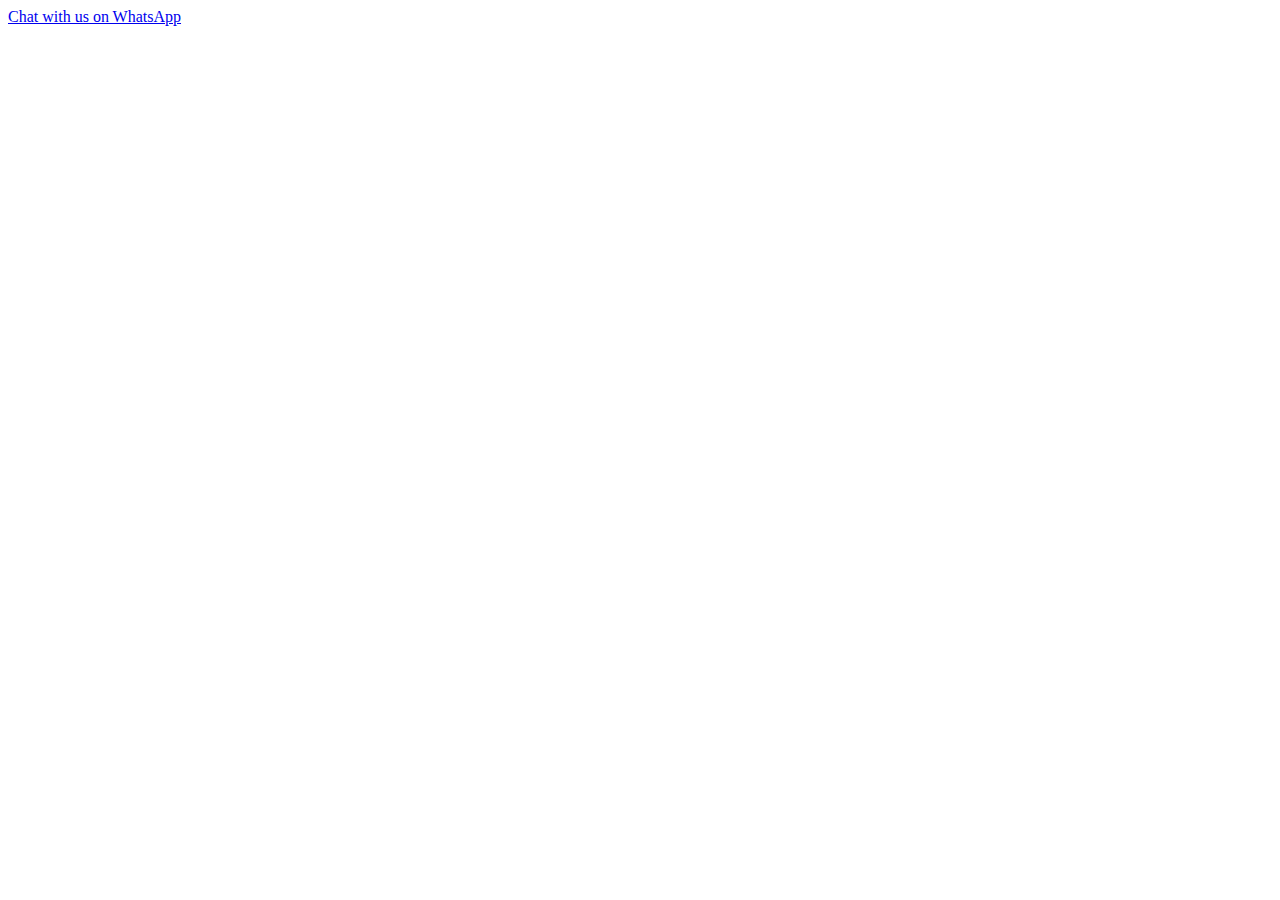
<file: check.html>
<!DOCTYPE html>
<html lang="en">
<head>
    <meta charset="UTF-8">
    <meta name="viewport" content="width=device-width, initial-scale=1.0">
    <title>WhatsApp Chat Link</title>
</head>
<body>
    <a href="https://wa.me/919961919263?text=Hello%2C%20I%20would%20like%20to%20chat%20with%20you" target="_blank">
        Chat with us on WhatsApp
    </a>
</body>
</html>
</file>
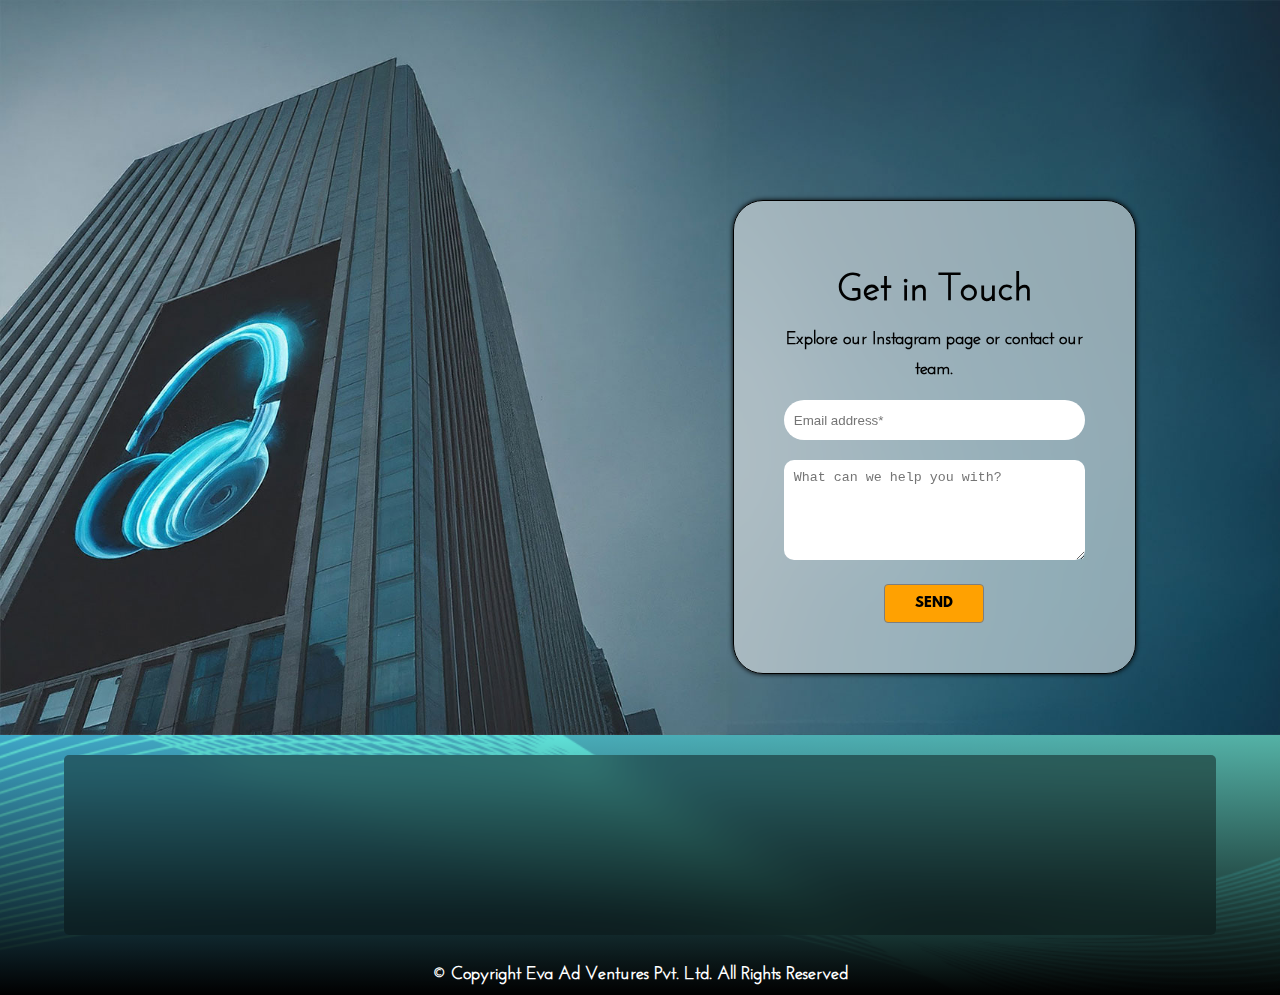
<file: contact.html>
<!DOCTYPE html>
<html lang="en">
<head>
    <meta charset="UTF-8">
    <link rel="shortcut icon" type="x-icon" href="images/logo white copy (6).png">
    <meta name="viewport" content="width=device-width, initial-scale=1.0">
    <title>Eva Ad Venturess</title>
    <meta name="Description" content="Eva Ad Ventures Pvt. Ltd. is India's 1st city-wide anamorphic outdoor digital advertising company specializing in 2D and 3D animations. Contact us today for cost-effective platform of the future."/>
    <meta name="Keyword" content="advertising, eva ad ventures, jaipur"/>
    <meta name="Keyword" content="3D Animation in India"/>
    <meta name="Keyword" content="2D Animation in India"/>
    <meta name="Keyword" content="3D Screen animation in India"/>
    <meta name="Keyword" content="Advertising 3D Screen animation in India"/>
    <meta name="Keyword" content="Eva Adventures"/>
    <meta name="Keyword" content="anamorphic outdoor digital advertising"/>
    <meta name="author" content="Eva Ad Ventures"/>
    <link rel="stylesheet" href="css/evastyle.css">
    <script src="js/animations.js" defer></script>
</head>
<body>
    <!----------------------------------------- header area start here --------------------------------------------->
    <nav class="nav">
        <div class="navcontainer">
            <div class="row">
                <div class="logo">
                    <a href="./"><img src="images/eva logo0 1.png" alt="Eva Ad Ventures"></a>
                </div>
                <input class="hamcheck" type="checkbox" id="checking">
                <label for="checking"><i class="hamburger"><img src="images/ham.png" alt="" class="menu"></i></label>
                <ul class="navlist">
                    <li class="navitem"><a href="./" class="navlink">Home</a></li>
                    <li class="navitem"><a href="./about" class="navlink">About</a></li>
                    <li class="navitem"><a href="./services" class="navlink">Services</a></li>
                    <li class="navitem"><a href="#" class="progrs">Blog</a></li>
                    <li class="navitem"><a href="./careers" class="navlink">Careers</a></li>
                    <li class="navitem"><a href="./contact" class="navlink activeLink">Contact Us</a></li>
                </ul>
            </div>
        </div>
    </nav>
    <header class="cntactbanner">
        <div class="container">
            <div class="row">
                 <div class="col">
                    <form action="contact.php" method="POST" class="form">
                        <h2>Get in Touch</h2>
                        <p>Explore our Instagram page or contact our team.</p>
                        <input type="text" name="emailadress" class="emailadress" placeholder="Email address*"><br>
                        <textarea name="message" id="message" class="message" placeholder="What can we help you with?"></textarea><br>
                        <div class="buttonarea">
                            <input type="submit" id="send" value="send" class="sendbtn">
                        </div>
                    </form>
                </div>
            </div>
        </div>
    </header>
    <!----------------------------------------- header area end here --------------------------------------------->
     <!----------------------------------------- home contact area start here --------------------------------------------->
    <section class="contact">
        <div class="container">
            <div class="row">
                <div class="col cardCol">
                    <img src="images/locationicon.png" alt="location_icon" class="mapicon">
                    <a href="https://maps.app.goo.gl/iEpeQPmuYg9jgBxC9" target="_blank">
                        <p>401 E&F, Mahima Crystal Mall
                        Bani Park - 302016, Jaipur, Rajasthan.</p>
                    </a>
                </div>
                <div class="col cardCol">
                    <div class="phonemail">
                        <a href="mailto:info@evaadventures.com" class="mailinto">info@evaadventures.com</a>
                        <p class="phone">+91 637 851 2818</p>
                    </div>
                </div>
                <div class="col cardCol">
                    <a href="https://www.instagram.com/eva_ad_venture/"><img src="images/instaicon.png" alt="Eva Ad Ventures"></a>
                    <a href="https://www.linkedin.com/company/eva-ad-ventures-pvt-ltd"><img src="images/linkedinicon.png" alt="Eva Ad Ventures"></a>
                    <a href="https://twitter.com/Eva_A_V"><img src="images/xicon.png" alt="Eva Ad Ventures"></a>
                    <a href="https://www.facebook.com/people/EVA-Ad-Ventures/61560773495281/"><img src="images/facebookicon.png" alt="Eva Ad Ventures"></a>
                </div>
            </div>
            <footer class="footer">
                <div class="container">
                    <div class="copright">
                        <p>© Copyright Eva Ad Ventures Pvt. Ltd. All Rights Reserved</p>
                    </div>
                </div>
            </footer>
        </div>
    </section>
    <!----------------------------------------- home contact area end here --------------------------------------------->
    <script src="js/popup.js"></script>
</body>
</html>
</file>
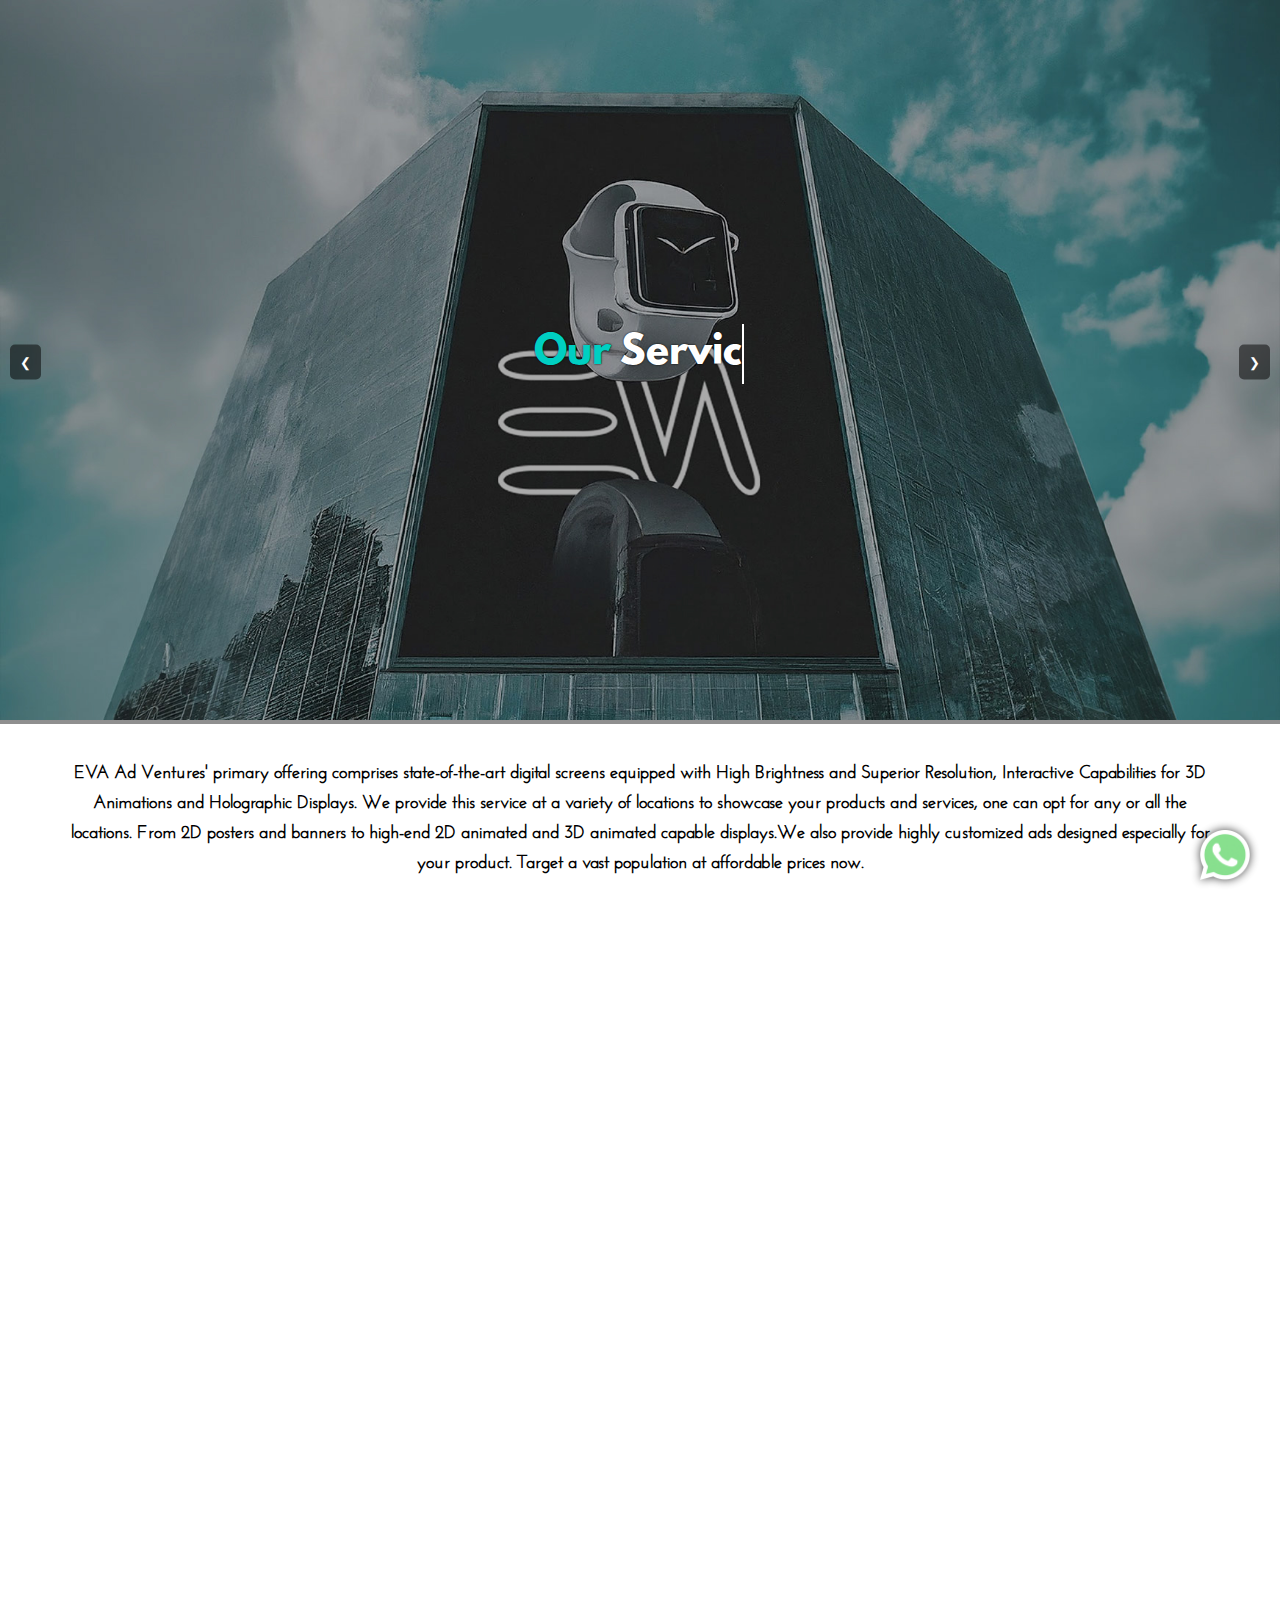
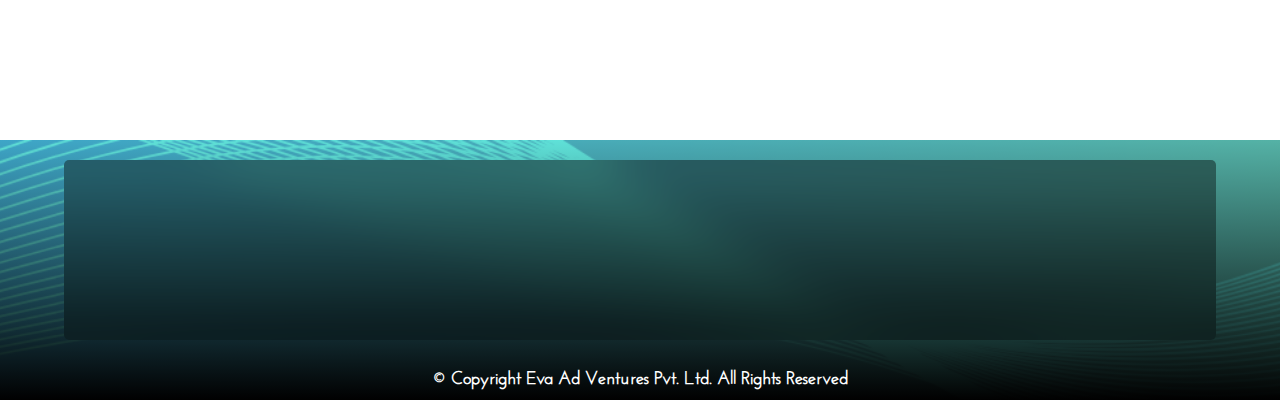
<file: services.html>
<!DOCTYPE html>
<html lang="en">
<head>
    <meta charset="UTF-8">
    <link rel="shortcut icon" type="png" href="images/Fevicon.png">
    <meta name="viewport" content="width=device-width, initial-scale=1.0">
    <title>Eva Ad Ventures</title>
    <meta name="Description" content="Discover EVA Ad Ventures' cutting-edge advertising services featuring high-brightness, superior resolution digital screens, interactive 3D animations, and holographic displays. Our customizable 2D and 3D ads target millions at strategic locations across Jaipur City. Reach your audience affordably and effectively with EVA Ad Ventures."/>
    <meta name="Keyword" content="Digital advertising, Interactive displays, 3D animations, Customizable ads"/>
    <meta name="Keyword" content="advertising, eva ad ventures, jaipur"/>
    <meta name="author" content="Eva Ad Ventures"/>
    <link rel="stylesheet" href="css/evastyle.css">
    <script src="js/animations.js" defer></script>
</head>
<body>
    <button id="openModalBtn" class="openModalBtn">
        <a href="https://wa.me/916378512818?text=Hello%2C%20I%20would%20like%20to%20chat%20with%20you" target="_blank">
            <img src="images/popupbtn.png" alt="subscribe">
        </a>
    </button>
    <!----------------------------------------- header area start here --------------------------------------------->
    <nav class="nav">
        <div class="navcontainer">
            <div class="row">
                <div class="logo">
                    <a href="./"><img src="images/Website_logo.png" alt="Eva Ad Ventures"></a>
                </div>
                <input class="hamcheck" type="checkbox" id="checking">
                <label for="checking"><i class="hamburger"><img src="images/ham.png" alt="" class="menu"></i></label>
                <ul class="navlist">
                    <li class="navitem"><a href="./" class="navlink">Home</a></li>
                    <li class="navitem"><a href="./about" class="navlink">About</a></li>
                    <li class="navitem"><a href="./services" class="navlink activeLink">Services</a></li>
                    <li class="navitem"><a href="./blog" class="navlink">Blogs</a></li>
                    <li class="navitem"><a href="./careers" class="navlink">Careers</a></li>
                    <li class="navitem"><a href="./contact" class="navlink">Contact Us</a></li>
                </ul>
            </div>
        </div>
    </nav>
    <header class="srbanner">
        <div class="slider">
            <div class="slides">
                <div class="slide">
                    <img src="images/desktop-(8).jpg" alt="Image 1" class="slidedesktop">
                    <img src="images/tab (8).jpg" alt="Image 2" class="slidetab">
                    <img src="images/phone-(8).jpg" alt="Image 3" class="slidephone">
                </div>
                <div class="slide">
                    <img src="images/desktop-(2).jpg" alt="Image 4" class="slidedesktop">
                    <img src="images/tab (2).jpg" alt="Image 5" class="slidetab">
                    <img src="images/phone (2).jpg" alt="Image 6" class="slidephone">
                </div>
                <div class="slide">
                    <img src="images/desktop (4).jpg" alt="Image 7" class="slidedesktop">
                    <img src="images/tab (4).jpg" alt="Image 8" class="slidetab">
                    <img src="images/phone (4).jpg" alt="Image 9" class="slidephone">
                </div>
                <div class="slide">
                    <img src="images/desktop (3).jpg" alt="Image 7" class="slidedesktop">
                    <img src="images/tab (3).jpg" alt="Image 8" class="slidetab">
                    <img src="images/phone (3).jpg" alt="Image 9" class="slidephone">
                </div>
            </div>
            <button class="prev" onclick="changeSlide(-1)">&#10094;</button>
            <button class="next" onclick="changeSlide(1)">&#10095;</button>
        </div>
        <div class="container text-container">
            <div class="srbannertext">
                <h1 id="sr-heading"></h1>
            </div>
        </div>
    </header>
    <!----------------------------------------- header area end here --------------------------------------------->
    <!----------------------------------------- services area start here --------------------------------------------->
    <section class="services">
        <div class="container">
            <p>EVA Ad Ventures' primary offering comprises state-of-the-art digital screens equipped with High Brightness and Superior Resolution, Interactive           Capabilities for 3D Animations and Holographic Displays.
                We provide this service at a variety of locations to showcase your products and services, one can opt for any or all the locations.
                From 2D posters and banners to high-end 2D animated and 3D animated capable displays.We also provide highly customized ads designed especially for your product. Target a vast population at affordable prices now.</p>
            <div class="row">
                <div class="col">
                    <h3>MORNING</h3>
                    <h3>AFTERNOON</h3>
                    <h3>EVENING</h3>
                    <h3>NIGHT</h3>
                </div>
                <div class="col">
                    <img src="images/time bar.png" alt="Eva Ad Ventures">
                </div>
                <div class="col">
                    <h4>All slots, in each target city and
                        location of your choice.</h4>
                    <h4>2D | 2D Advanced | 3D</h4>
                    <h4>Customized Ads</h4>
                    <h4>Minimum 10 Million Reach</h4>
                </div>
            </div>
        </div>
    </section>
    <!----------------------------------------- services area end here --------------------------------------------->
    <!-----------------------------------------display location area start here --------------------------------------------->
    <section class="location">
        <div class="container"> 
            <div class="row">
                <div class="col colAni">
                    <a href="https://maps.app.goo.gl/XpqZVHYMrTX2RyMv7"><img src="images/locationmap.png" alt="Eva Ad Ventures location"></a>
                </div>
                <div class="col colAniFix">
                    <h2>Our Locations</h2>
                    <p>Our screens will be placed at strategic locations covering the majority of the most crowded places in all of <span>Jaipur City</span>.</p>
                    <h4>*New locations and cities coming soon.</h4>
                </div>
            </div>
        </div>
    </section>
    <!-----------------------------------------display location area end here --------------------------------------------->
    <!----------------------------------------- home contact area start here --------------------------------------------->
    <section class="contact">
        <div class="container">
            <div class="row">
                <div class="col cardCol">
                    <img src="images/locationicon.png" alt="location_icon" class="mapicon">
                    <a href="https://maps.app.goo.gl/iEpeQPmuYg9jgBxC9" target="_blank">
                        <p>401 E&F, Mahima Crystal Mall,
                        Bani Park, Jaipur, Rajasthan - 302016</p>
                    </a>
                </div>
                <div class="col cardCol">
                    <div class="phonemail">
                        <a href="mailto:info@evaadventures.com" class="mailinto">info@evaadventures.com</a>
                        <p class="phone">+91 9633865349</p>
                    </div>
                </div>
                <div class="col cardCol">
                    <a href="https://www.instagram.com/eva_ad_venture/" target="_blank">
                        <img src="images/instaicon.png" alt="Eva Ad Ventures">
                    </a>
                    <a href="https://www.linkedin.com/company/eva-ad-ventures-pvt-ltd" target="_blank">
                        <img src="images/linkedinicon.png" alt="Eva Ad Ventures">
                    </a>
                    <a href="https://twitter.com/Eva_A_V" target="_blank">
                        <img src="images/xicon.png" alt="Eva Ad Ventures">
                    </a>
                    <a href="https://www.facebook.com/people/EVA-Ad-Ventures/61560773495281/" target="_blank">
                        <img src="images/facebookicon.png" alt="Eva Ad Ventures">
                    </a>
                </div>
            </div>
            <footer class="footer">
                <div class="container">
                    <div class="copright">
                        <p>© Copyright Eva Ad Ventures Pvt. Ltd. All Rights Reserved</p>
                    </div>
                </div>
            </footer>
        </div>
    </section>
    <!----------------------------------------- home contact area end here --------------------------------------------->
    <script src="js/slide.js"></script>
    <script src="js/popup.js"></script>
    <script>
        document.addEventListener("DOMContentLoaded", function() {
            const text = "Our Services";
            const headingElement = document.getElementById("sr-heading");
            const wordToHighlight = "Our";
            let currentIndex = 0;

            function type() {
                if (currentIndex < text.length) {
                    if (text.slice(currentIndex, currentIndex + wordToHighlight.length) === wordToHighlight) {
                        headingElement.innerHTML += `<span id="highlight">${wordToHighlight}</span>`;
                        currentIndex += wordToHighlight.length;
                    } else {
                        headingElement.innerHTML += text[currentIndex];
                        currentIndex++;
                    }
                    setTimeout(type, 100); // Adjust typing speed here
                }
            }

            type();
        });
    </script>
</body>
</html>
</file>
<file: css/evastyle.css>
*{
    margin: 0;
    padding: 0%;
    box-sizing: border-box;
    scroll-behavior: smooth;
}
@font-face {
    font-family: heading;
    src: url(../font/LeagueSpartan-Bold.otf);
}
@font-face {
    font-family: base;
    src: url(../font/JosefinSans-Regular.ttf);
}
:root
{
    --keycolor: #ffa101;
    --secondarycolor: #00cfc2;
    --mediumdarkcolor: #ffffff;
    --footercolor: #000000;
    --contactbgcolor: linear-gradient(#00cfc1a0, rgba(0, 0, 0, 0.995));
    backdrop-filter: blur(20px);
}
::-webkit-scrollbar{
    height: 0;
    width: 2px;
}
::-webkit-scrollbar-track{
    background: var(--footercolor);
}
::-webkit-scrollbar-thumb{
    background: var(--secondarycolor);
    border-radius: 5rem;
}
body{
    background-color: #ffffff;
    scroll-behavior: smooth;
    font-family: base;
    overflow-x: hidden;
}
section{
    padding: 70px 0;
}
.container{
    width: 90%;
    margin: auto;
}
.row{
    display: flex;
    justify-content: space-between;
    align-items: center;
}
.col+.col{
    margin-left: 20px;
}
/*-------------------------- scroll animations start here -------------------------------*/
.col{
    width: 100%;
    transform: translateX(-100%);
    opacity: 0;
    transition: transform 1220ms ease-in-out , opacity 1s ease-in-out!important;
}
.iconCol{ 
    transform: translateX(-100%) translateY(0) !important;
    opacity: 0;
}
.colAni{ 
    transform: translateX(50%) !important;
    opacity: 0 !important;
    transition: 2s;
}
.colAniFix{ 
    transform: translateX(-50%) !important;
    opacity: 0;
    transition: 2s;
}
.newColAni{ 
    transform: translateX(0) !important;
    opacity: 1 !important;
}
.cardCol{ 
    transform: translateX(0) translateY(100px) !important;
}
.col:last-child{ 
    transform: translateX(100%);
}
.newCol {
    transform: translateX(0) translateY(0) !important;
    opacity: 1;
}
.cardCol:nth-child(2) { 
    transition-delay: .3s;
}
/*-------------------------- scroll animations start here -------------------------------*/
h2{
    font-size: 38px;
    text-transform: uppercase;
    font-family: heading;
}
p{
    color: var(--lighting-color);
    font-size: 18px;
    line-height: 30px;
    font-weight: 700;
}
span{
    color: var(--secondarycolor);
    -webkit-text-stroke-color: rgb(0, 0, 0);
    -webkit-text-stroke-width: 0px;
}
.orangespan{
 color: var(--keycolor);
}
/*-------------------------- popup start here -------------------------------*/
.openModalBtn{
    background: none;
    border: none;
    background-color: transparent;
    outline: none;
    position: fixed;
    z-index: 888;
    right: 5px;
    top: 95%;
    transform: translate(-50%, -50%);
    z-index: 888;
    width: 50px;
    height: 50px;
    cursor: pointer;
    opacity: 0.75;
    transition: 500ms;
    filter: drop-shadow(0 0 5px black);
}
.openModalBtn:hover{
    scale: 110%;
}
.openModalBtn img{
    width: 100%;
}
/*-------------------------- popup endt here -------------------------------*/
/* ---------------------nav area start here------------------------------- */
.nav{
    position: fixed;
    width: 100%;
    z-index: 999;
    box-shadow: 0 0 10px var(black);
    animation: movedown 1s linear 1;
    animation-delay: 100ms;
    visibility: hidden;
    animation-fill-mode: forwards;
    background-color: #00000074;
    /* backdrop-filter:  blur(3px); */
    /* background: url(../images/p5.png); */
    background-position: center;
    background-size: 10%;
}
@keyframes movedown{
    0%{
        transform: translateY(-100px);
        opacity: 1;
    }
    80%{
        opacity: .7;
        visibility: visible;
    }
    100%{
        transform: translateY(0);
        opacity: 100%;
        visibility: visible;
    }
}
.navcontainer{
    width: 90%;
    margin: auto;
    padding: 20px 0;
}
.nav .row{
    align-items: center;
}
.logo{
    width: 7%;
    animation: shake 1s linear 1;
    animation-delay: 1.3s;
    transform: translateY(-200px);
    animation-fill-mode: forwards;
}
@keyframes shake{
    0%{transform: translateY(-200px);
    visibility: visible;}
    100%{transform: translateY(0);
    visibility: visible;}
    20%,50%,80%,100%{
        transform: translateY(0);
    }
    40%{
        transform: translateY(-30px);
    }
    60%{
        transform: translateY(-15px);
    }

}
.logo img{
    width: 120%;
}
#checking{
    display: none;
}
.hamburger{
    display: none;
}
.navlist{
    display: flex;
    list-style-type: none;
    align-items: center;
}
.progrs{
    color: #757575;
    text-decoration: none;
    font-family: heading;
    font-size: 20px;
    letter-spacing: 1px;
    position: relative;
    margin-left: 50px;
    transition: 400ms;
}
.navlink{
    text-decoration: none;
    color: white;
    font-family: heading;
    font-size: 20px;
    letter-spacing: 1px;
    position: relative;
    margin-left: 50px;
    transition: 400ms;
    text-shadow: 0 0 2px black;
}
.navlink::before{
    content: '';
    position: absolute;
    top: 100%;
    left: 0;
    width: 0%;
    height: 3px;
    background-color: var(--secondarycolor);
    border: 50px;
    border-radius: 50px;
    transition: 400ms;
}
.navlink:hover::before{
    width: 100%;
}
.activeLink{
    color: var(--keycolor);
    font-size: 20px;
    /* -webkit-text-stroke-color: black;
    -webkit-text-stroke-width: .5px; */
}
/* ---------------------nav area end here------------------------------- */
/* ---------------------home banner area start here------------------------------- */
.banner{
    height: 735px;
    overflow: hidden;
    box-shadow: 0 0 15px black;
    position: relative;
    display: flex;
    align-items: center;
    background: #00000020;
    z-index: 12;
}
.video{
    position: absolute;
    top: 50%;
    left: 50%;
    transform: translate(-50%, -50%);
    min-width: 100%;
    min-height: 100%;
    width: auto;
    height: auto;
    z-index: -1;
}
@media (min-aspect-ratio:16/9){
    .video{
        width: 100%;
        height: auto;
        max-width: 100%;
    }
}
.banner .container{
    z-index: 22;
    display: flex;
    align-items: center;
    position: relative;
    width: 100%;
    max-width: 100%;
    overflow: hidden;
    height: 735px;
    background: rgba(0, 0, 0, 0.1);
}
.bannertext{
    margin: auto;
    padding-top: 100px;
    text-align: center;
}
.bannertext h1{
    color: rgb(255, 255, 255);
    font-size: 38px;
    font-family: heading;
    line-height: 60px;
    text-shadow: #000000 2px;
    overflow: hidden;
    white-space: nowrap;
    border-right: 2px solid rgb(255, 255, 255);
    text-align: center;
    margin: auto;
}
/* ---------------------home banner area end here------------------------------- */
/* ---------------------home section one start here------------------------------- */
.about1{
    padding: 70px 0 0 0;
}
.about1 img{
    width: 70%;
    margin: auto;
    filter: drop-shadow(0 0 2px black);
}
.screen3d{
    padding-left: 100px;
    width: 80%;
}
.about1 h2{
    font-family: heading;
    font-size: 36px;
    text-transform: none;
}
.about1 h3{
    color: var(--keycolor);
    font-size: 30px;
    text-transform: uppercase;
    font-family: heading;
}
.about1 p{
    padding: 20px 0;
}
.abh2, .abp{
    text-align: right;
}
/* ---------------------home section one end here------------------------------- */
/* ---------------------home client start here------------------------------- */
.clients{
    padding: 70px 0;
    text-align: center;
}
.clients img{
    width: 60%;
}
.clients h2{
    color: var(--keycolor);
    text-transform: none;
}
.clients .row{
    margin-top: 50px;
    align-items: center;
}
/* ---------------------home client end here------------------------------- */
/* ---------------------home contact start here------------------------------- */
.contact{
    /* background: var(--keycolor); */
    background: var(--contactbgcolor), url(../images/web\ footer\ \(2\).png);
    color: rgb(255, 255, 255);
    background-repeat: no-repeat;
    background-position: center;
    background-size: cover;
    text-align: center;
    padding: 20px  0 10px 0;
    overflow: hidden;
}
.contact .container .row{
    padding: 20px;
    background-color: #00000064;
    backdrop-filter: blur(20px);
    border-radius: 5px;
    overflow: hidden;
}
.copright{
    display: flex;
    align-items: center;
}
.contact .col{
    display: inline flex;
    align-items: center;
    text-align: center;
}
.contact .col:nth-child(2){
    border-left: 2px solid white;
    border-right: 2px solid white;
    height: 140px;
    padding: 0 20px;
    text-align: center;
    display: flex;
}
.phonemail{
    display: flex;
    flex-wrap: wrap;
}
.contact img{
    width: 10%;
    margin: auto;
}
.contact a img{
    color: white;
    width: 40%;
    transition: 1s;
}
.contact a img:hover{
    scale: 120%;
    transform: rotate(20deg);
}
.contact a{
    color: white;
    text-decoration: none;
    font-size: 24px;
    width: 100%;
}
.phone{
    margin: auto;
    text-align: center;
    padding-right: 0;
}
.contact .col:last-child{
    display: flex;
}
.contact p{
    color: white;
    padding-right: 20px;
    text-align: left;
}
.mapicon{
    width: 60px;
}
/* ---------------------home contact end here------------------------------- */
/* ---------------------footer start here------------------------------- */
.footer{
    display: flex;
    align-items: center;
    flex-direction: column;
}
.footer p{
    margin: auto;
    color: rgb(255, 255, 255);
    padding: 20px 0 0 0;
}
/* ---------------------footer end here------------------------------- */
/* ---------------------about page start here------------------------------- */
.abbanner{
    height: 735px;
    overflow: hidden;
    box-shadow: 0 0 15px black;
    position: relative;
    display: flex;
    align-items: center;
}
.abbanner .container{
    z-index: 22;
    display: flex;
    align-items: center;
    position: relative;
    width: 100%;
    max-width: 100%;
    overflow: hidden;
    height: 735px;
    background: rgba(0, 0, 0, 0.1);
}
.about{
    background-color: var(--mediumdarkcolor);
}
.abbannertext{
    margin: auto;
    padding-top: 400px;
    text-align: center;
}
.abbannertext h1{
    color: rgb(255, 255, 255);
    font-size: 38px;
    font-family: heading;
    line-height: 60px;
    text-shadow: #000000 2px;
    overflow: hidden;
    white-space: nowrap;
    border-right: 2px solid rgb(255, 255, 255);
    text-align: center;
    margin: auto;
}
.abbox{
    display: flex;
    align-items: center;
   justify-content: flex-end;
    width: 50%;
    position: relative;
}
.firstab{
    margin-left: 40%;
}
.about .row:last-child{
    margin-top: 50px;
}
.about h2{
    text-transform: none;
    color: var(--keycolor);
    padding-bottom: 20px;
}
.abbox img{
    transition: 3s;
}
.abimg1{
    z-index: 5;
    width: 100%;
}
.abimg4{
    z-index: 5;
    width: 80%;
    margin-left: 100px;
}
.abimg2{
    z-index: 4;
    position: absolute;
    width: 50%;
    top: -10px;
}
.abimg3{
    z-index: 4;
    position: absolute;
    left: 60px;
    width: 50%;
}
.abimg2:hover{
    transform: translateX(-200px);
    z-index: 1;
}
.abimg3:hover{
    transform: translateX(200px);
    z-index: 1;
}
.abimg1:hover{
    scale: 110%;
}
.abimg4:hover{
    scale: 110%;
}
.team{
    text-align: center;
    /* background-image: url(https://www.creativefabrica.com/wp-content/uploads/2020/05/28/Cyan-Seamless-Geometrical-Pattern-Graphics-4218709-1-1-580x387.jpg); */
    background-color: white;
    padding-bottom: 70px;
    padding-top: 0;
}
.team .row{
    justify-content: space-between;
    align-items: center;
}
.team .col{
    color:#000000;
    text-align: center;
    padding: 20px 20px 0px 20px;
    transition: 1s !important;
    background-color: #00000020;
    border-radius: 10px;
    width: 100%;
    margin: 10px;
}
.team .col:hover {
    box-shadow: 0 0 10px rgb(0, 0, 0);
    scale: 90% !important;
    z-index: 555;
    background: var(--secondarycolor);
}
.team h2, p{
    color: rgb(0, 0, 0);
    text-transform: none;
}
.team h2{
    color: var(--keycolor);
    padding-bottom: 20px;
}
.edimg{
    width: 100%;
    margin: auto;
    overflow: hidden;
}
.team .edimg img{
    width: 100%;
    /* border: 1px solid rgb(57, 57, 57); */
    border-radius: 10px;
}
.team .col .row{
    padding: 0 50px;
    height: 70px;
    align-items: center;
    display: flex;
    justify-content: center;
    margin: auto 0;
}
.team .cardCol .row{
    display: flex;
    align-items: center;
}
.team a{
    width: 20%;
    padding: 0px;
}
.team h3{
    font-size: 18px;
    font-family: heading;
    padding-top: 5px;
}
.team a img{
    width: 70%;
    padding: 0 5px;
}
.teampara{
    padding-bottom: 20px;
}
/* ---------------------about page end here------------------------------- */
/* ---------------------service page start here------------------------------- */
.srbanner{
    position: relative;
    background: linear-gradient(rgba(0, 0, 0, 0.556), rgba(54, 54, 54, 0.556));
    height: 735px;
    width: 100%;
    overflow: hidden;
}
.services{
    background-color: white;
    text-align: center;
    padding-bottom: 0;
}
.srbannertext{
    margin: auto;
    width: 100%;
    text-align: center;
    position: absolute;
    display: flex;
    align-items: center;
    height: auto;
    margin-top: -600px;
    margin-left: -65px;
    /* background: linear-gradient(rgba(0, 0, 0, 0.556), rgba(54, 54, 54, 0.556)); */
}
.srbannertext h1{
    color: rgb(255, 255, 255);
    font-size: 38px;
    font-family: heading;
    line-height: 60px;
    text-shadow: #000000 0 0 2px;
    overflow: hidden;
    white-space: nowrap;
    border-right: 2px solid rgb(255, 255, 255);
    text-align: center;
    overflow: hidden;
    margin: 200px auto 0 auto;
}
.slider {
    position: relative;
    /* max-width: 100%; */
    width: 100%;
    margin: auto;
    overflow: hidden;
}

.slides {
    display: flex;
    transition: transform 500ms ease-in-out;
}

.slide {
    min-width: 100%;
    width: 100%;
    transition: opacity 500ms ease-in-out;
}

.slide img{
    width: 100%;
}

.slidedesktop {
    width: 100%;
    height: auto;
}

.prev, .next {
    position: absolute;
    top: 50%;
    transform: translateY(-50%);
    background-color: rgba(0, 0, 0, 0.5);
    color: white;
    border: none;
    cursor: pointer;
    padding: 10px;
    z-index: 10;
    border-radius: 5px;
}

.prev {
    left: 10px;
    transition: .5s;
}

.prev:hover{
    background-color: var(--secondarycolor);
}
.next:hover{
    background-color: var(--secondarycolor);
}

.next {
    right: 10px;
    transition: .5s;
}

.slidetab{
    display: none;
}

.slidephone{
    display: none;
}

.services{
    padding-top: 30px;
}
.services p{
    padding-bottom: 20px;
}
.services img{
    height: 400px;
}
.services h3{
    text-transform: uppercase;
    color: var(--keycolor);
    font-family: heading;
    font-weight: 900;
    font-size: 30px;
    text-align: right; 
}
.services .col:nth-child(2){
    width: 10%;
}
.services .col:nth-child(1){
    height: 400px;
    justify-content: space-between;
    display: flex;
    flex-direction: column;
    padding: 35px 0;
    width: 50%;
}
.services h4{
    color: var(--secondarycolor);
    text-align: left;
    padding-left: 100px;
}
.services h4:nth-child(1){
    font-size: 25px;
    padding-bottom: 20px;
    border-bottom: 1px solid rgb(255, 255, 255);
}
.services h4:nth-child(2){
    font-size: 30px;
    padding: 20px 0 20px 100px;
    border-bottom: 1px solid white;
}
.services h4:nth-child(3){
    font-size: 25px;
    padding: 20px 0 20px 100px;
    border-bottom: 1px solid white;
}
.services h4:nth-child(4){
    font-size: 30px;
    padding: 20px 0 0px 100px;
}
/* <!---------------display location area start here ---------------------> */
.location img{
    border-radius: 10px;
    width: 100%;
    border: 4px solid var(--keycolor);
}
.location h2{
    color: var(--keycolor);
    font-size:36px;
    text-transform: none;
    padding-bottom: 20px;
}
.location h4{
    font-size: 16px;
    text-transform: none;
    padding: 80px 0 0 0;
}
.location{
    text-align: center;
}
/* <!---------------display location area end here ---------------------> */
/* ---------------------service page end here------------------------------- */
/* ---------------------blog page start here------------------------------- */
.bannerblog{
    height: auto;
    background-position: right;
    background: linear-gradient(#51515118, rgba(60, 60, 60, 0.149)), url(../images/desktop\ \(5\).jpg);
    background-repeat: no-repeat;
    background-size: cover;
    padding-top: 50px;
    overflow: hidden;
    display: flex;
    height: 735px;
}
.bannerblog h2{
    color: white;
}
.blogs{
     padding: 70px 0;
}
.blogs h3{
    padding-bottom: 20px;
    font-size: 25px;
    font-family: heading;
}
.blogs a{
    text-decoration: none;
    font-weight: 800;
    font-family: heading;
    color: black;
    text-align: left;
}
.box a{
    margin-left: 20px;
    margin-top: 50px;
}
.blog-title{
    font-family: heading;
    font-size: 22px;
    margin-top: -50px;
    margin-bottom: 30px;
}
.blog-by{
    margin-bottom: 20px;
}
.blogs img{
    width: 100%;
}
.blogs p{
    padding-left: 20px;
    text-align: left;
    margin-bottom: 30px;
}
.blogs .box{
    width: 100%;
}
.blog1, .blog2, .blog3, .blog4, .blog5, .blog6, .blog7, .blog8, .blog9{
    background-color: #00cfc136;
    padding: 20px;
    border-radius: 7px;
    transition: .5s;
}
.blog1check, .blog2check, .blog3check, .blog4check, .blog5check, .blog6check, .blog7check, .blog8check, .blog9check{
    display: none;
    margin: auto;
}
.blog1hamburger p, .blog2hamburger p, .blog3hamburger p, 
.blog4hamburger p, .blog5hamburger p, .blog6hamburger p, 
.blog7hamburger p, .blog8hamburger p, .blog9hamburger p{
    padding-left: 0;
    text-align: center;
    margin: auto;
    font-family: heading;
    margin-top: -30px;
    cursor: pointer;
    font-style: normal;
}
.moreblog1 p, .moreblog2 p, .moreblog3 p, 
.moreblog4 p, .moreblog5 p, .moreblog6 p, 
.moreblog7 p, .moreblog8 p, .moreblog9 p{
    padding-left: 0;
}
.moreblog1, .moreblog2, .moreblog3, 
.moreblog4, .moreblog5, .moreblog6, 
.moreblog7, .moreblog8, .moreblog9{
 display: none;
}
.blogcontent{
    margin-bottom: 20px;
}
.blog1check:checked~.moreblog1{
    display: block;
}
.blog2check:checked~.moreblog2{
    display: block;
}
.blog3check:checked~.moreblog3{
    display: block;
}
.blog4check:checked~.moreblog4{
    display: block;
}
.blog5check:checked~.moreblog5{
    display: block;
}
.blog6check:checked~.moreblog6{
    display: block;
}
.blog7check:checked~.moreblog7{
    display: block;
}
.blog8check:checked~.moreblog8{
    display: block;
}
.blog9check:checked~.moreblog9{
    display: block;
}
.moreblog1 h4, .moreblog2 h4, .moreblog3 h4, 
.moreblog4 h4, .moreblog5 h4, .moreblog6 h4, 
.moreblog7 h4, .moreblog8 h4, .moreblog9 h4{
    font-family: heading;
    font-size: 22px;
    padding-top: 30px;
}
.moreblog1 ul, .moreblog2 ul, .moreblog3 ul, 
.moreblog4 ul, .moreblog5 ul, .moreblog6 ul, 
.moreblog7 ul, .moreblog8 ul, .moreblog9 ul{
    margin-left: 20px;
    padding: 20px;
}
.subheading{
    font-weight: 800;
    font-family: heading;
    color: black;
    padding-top: 10px;
}
.explorecheck{
    display: none;
}
.explorehamburger p{
    padding-left: 0;
    text-align: center;
    margin: auto;
    font-family: heading;
    cursor: pointer;
    font-style: normal;
    color: var(--keycolor);
    text-shadow: 0 0 0.5x black;
    padding-bottom: 20px;
}
.exploreblogs{
    display: none;
}
.explorecheck:checked~.exploreblogs{
    display: block;
}

/* ---------------------blogsubscribe start here------------------------------- */
.subscribe{
    display: flex;
    align-items: center;
    background-position: center;
    background-repeat: no-repeat;
    background: url(../images/desktop-\(2\).jpg);
    padding: 0px;
    padding: 70px 0;
}
.subscribe .col{
    background-color: rgba(255, 255, 255, 0.208);
    backdrop-filter: blur(10px);
    padding: 50px;
    border-radius: 30px;
    width: 40%;
    box-shadow: 0 0 10px black;
}
.subscribe h2{
    text-transform: none;
    color: var(--secondarycolor);
    text-shadow: 0 0 2px rgb(255, 255, 255);
    font-family: base;
    font-weight: 800;
    padding-bottom: 10px;
}
.subscribe h3{
    text-transform: none;
    color: black;
    font-family: base;
    font-size: 20px;
    padding-bottom: 10px;
}
.subemaillabel{
    text-transform: none;
    color: rgb(255, 255, 255);
    font-family: base;
    font-size: 18px;
    padding-bottom: 10px;
    font-weight: 200;
}
.emailid{
    border-radius: 5px;
    width: 100%;
    height: 40px;
    margin-bottom: 20px;
    border: none;
    border: 1px solid rgb(7, 7, 7);
}
.subscribebtn{
    padding: 10px 30px;
    color: black;
    background-color: var(--secondarycolor);
    border-radius: 5px;
    outline: none;
    border: none;
    margin-bottom: 20px;
    transition: 500ms;
}
.subscribebtn:hover{
    color: black;
    background-color: var(--keycolor);
    box-shadow: 0 0 10px black;
}
.subscribe p{
    color: white;
    width: 100%;
    font-size: 18px;
}
/* ---------------------blogsubscribe end here------------------------------- */
/* ---------------------blog page end here-------------------------------------------------------- */
/* ---------------------carees page start here------------------------------- */
.bannercareer{
    height: 735px;
    background: url('../images/career_bg2.png');
    background-position: center;
    background-repeat: no-repeat;
    background-size: 45%;
    padding-top: 500px;
    overflow: hidden;
    text-align: center;
    color: rgb(0, 0, 0);
    position: relative;
    position: relative;
    display: flex;
    align-items: center;
    background-color: rgb(255, 255, 255);
}
.bannercareer .container{
    margin: auto;
    padding-top: 50px;
    text-align: center;
    display: flex;
    align-items: center;
    position: relative;
    width: 100%;
    max-width: 100%;
    overflow: hidden;
}
.careerbannerp{
    position: absolute;
    left: 41%;
    top: 92%;
}
.bannercareer h1{
    color: rgb(0, 0, 0);
    font-size: 38px;
    font-family: heading;
    line-height: 60px;
    text-shadow: #000000 2px;
    overflow: hidden;
    white-space: nowrap;
    border-right: 2px solid rgb(0, 0, 0);
    text-align: center;
    margin: auto;
}

.careers p{
    color: black;
    padding-bottom: 10px;
}
.careers .col{
    position: relative;
    color: var(--keycolor);
}
.careers img{
    position: absolute;
    width: 90px;
    top: 13px;
}
.careers h2{
    text-align: left;
    padding-bottom: 20px;
    text-transform: none; 
    padding-left: 50px;
}
.careers a{
    text-decoration: none;
    font-size: 20px;
    font-weight: 900;
    color: var(--secondarycolor);
}
.jobrole{
    margin-left: 50px;
}
.careers .row{
    align-items: unset;
    padding: 30px 0;
}
.careers .row:last-child{
    padding-bottom: 0;
}
.seperteline{
    width: 100%;
    height: 3px;
    background: linear-gradient(90deg, #00cfc1a0, rgba(253, 152, 2, 0.995));
}
.careers ul{
    padding: 0 50px;
}
/* ---------------------carees page end here------------------------------- */
/* ---------------------contact page start here------------------------------- */
.cntactbanner{
    height: 735px;
    background: url('../images/desktop-\(7\).jpg');
    background-position: left;
    background-repeat: no-repeat;
    background-size: cover;
    padding-top: 200px;
    overflow: hidden;
    position: relative;
}
.form{
    background-color: rgba(255, 255, 255, 0.5);
    backdrop-filter: blur(20px);
    padding: 50px;
    border-radius: 30px;
    width: 35%;
    position: absolute;
    top: 0px;
    right: 80px;
    text-align: center;
    border: 1px solid rgb(0, 0, 0);
    box-shadow: 0 0 5px;
}
.form h2{
    text-transform: none;
    font-family: base;
    position: relative;
    margin: auto;
}
.form h2::before{
    content: '';
    position: absolute;
    top: 100%;
    left: 25%;
    width: 50%;
    height: 3px;
    background-color: var(--keycolor);
    border: 50px;
    border-radius: 50px;
    animation: uline 1s linear 1;
    animation-fill-mode: forwards;
    animation-delay: 1.5s;
    margin: auto;
    visibility: hidden;
    border-radius: 20px;
    box-shadow: 0 0 5px black;
}
@keyframes uline{
    0%{
        width: 0;
        opacity: 1;
    }
    
    100%{
        width: 50%;
        opacity: 100%;
        visibility: visible;
    }
}
.cntactbanner p{
    margin-top: 10px;
}
.emailadress{
    height: 40px;
    border: none;
    border-radius: 20px;
    padding:  0 10px;
    width: 100%;
    margin-top: 20px;
}
.message{
    border: none;
    border-radius: 10px;
    padding: 10px;
    width: 100%;
    margin-top: 20px;
    height: 100px;
    resize: vertical;
    max-height: 200px;
}
.sendbtn{
    margin: auto;
    background-color: var(--keycolor);
    color: rgb(0, 0, 0);
    font-family: heading;
    text-transform: uppercase;
    padding: 10px 30px;
    border-radius: 4px;
    border: none;
    margin-top: 20px;
    transition: 500ms;
    border: 1px solid rgb(126, 126, 126);
}
.sendbtn:hover{
    background: var(--secondarycolor);
    color: black;
    box-shadow: 0 0 5px black;
}
/* ---------------------contact page end here------------------------------- */
@media(max-width: 1440px){
    .bannertext h1{
        font-size: 33px;
        text-align: center;
    }
    @keyframes type3 {
        0%{
            width: 0;
        }
        100%{
            width: 1150px;
        }
    }
    .firstab{
        margin-left: 40%;
    }
}
@media(max-width: 1288px){
    .bannertext h1{
        color: rgb(255, 255, 255);
        font-size: 25px;
        font-family: heading;
        line-height: 60px;
        text-shadow: #210456 1px;
        animation: unset;
        overflow: unset;
        white-space: unset;
        border-right: unset;
        width: 70%;
        text-align: left;
        margin-left: 100px;
    } 
    .srbanner{
        height: auto;
    }

    .firstab{
        margin-left: 0%;
    }
}
@media(max-width: 1024px){
    .contact .col:nth-child(2){
        border-left: 2px solid white;
        border-right: 2px solid white;
        height: 150px;
        padding: 0 20px;
    }
    .bannertext h1{
        color: rgb(255, 255, 255);
        font-size: 25px;
        font-family: heading;
        line-height: 60px;
        text-shadow: #210456 1px;
        animation: unset;
        overflow: unset;
        white-space: unset;
        border-right: unset;
        width: 70%;
        text-align: left;
        margin-left: 100px;
    }
    .srbanner{
        height: auto;
    }
    .srbannertext{
        margin-top: -450px;
    }
}
@media(max-width: 940px){
    .navlink{
        font-size: 18px;
        margin-left: 35px;
    }
}
@media(max-width: 929px){
    .navlink{
        font-size: 18px;
        margin-left: 35px;
    }
}
@media(max-width: 855px){
    .navlink{
        margin-left: 30px;
        font-size: 16px;
    }
    .logo{
        width: 10%;
    }
    
    .navlink{
        margin-left: 35px;
    }
    .blogs p{
        padding-left: 0px;
        text-align: center;
    }
    .box a{
        text-align: center !important;
        margin-left: 0;
        margin: auto;
        padding: 10px 0;
    }
    .blogs .box{
        text-align: center;
    }
    .blog-title{
        margin-top: 20px;
    }
    .blog1hamburger p, .blog2hamburger p, .blog3hamburger p, 
.blog4hamburger p, .blog5hamburger p, .blog6hamburger p, 
.blog7hamburger p, .blog8hamburger p, .blog9hamburger p{
    margin-top: 10px;
}
}
@media(max-width: 840px){
    .subscribe .col{
        width: 80%;
        margin: auto;
    }
}
@media(max-width: 769px){
    .openModalBtn{
        right: 40px;
    }
    .modal {
        width: 50%; 
    }
    h2{
        font-size: 30px;
    }
    .row{
        flex-wrap: wrap;
    }

    .col+.col{
        margin-left: 0px;
        margin-top: 30px;
    }

    .nav{
        z-index: 999;
        overflow-y: hidden;
        overflow: unset;
        height: 100px;
    }
    .navcontainer{
        margin: auto;
        width: 90%;
        padding: 20px 0px;
        z-index: 999;
    }

    .logo{
        width: 15%;
    }

    .logo img{
        width: 100%;
    }

    .hamburger{
        display: block;
        width: 30px;
        cursor: pointer;
    }

    .hamburger img{
        width: 100%;
    }

    .navlist{
        transition: .4s;
        z-index: 888;
        width: 100%;
        background-color: #00000074;
        background-position: center;
        background-size: 35%;
        padding-right: 50px;
        margin-top: -550px;
        margin-left: 450px;
    }

    .hamcheck:checked~.navlist{
        margin-top: 15px;
    }

    .navlist{
        flex-wrap: wrap;
        text-align: right;
        padding-bottom: 30px;
    }

    .navitem{
        width: 100%;
        padding: 15px 0;
    }

    .navlink{
        margin-left: 0;
    }

    .log_button{
        margin: auto;
    }
    .banner{
        height: 650px;
    }
    
    .bannertext{
        padding-top: 50px;
        z-index: 1;
        font-size: 25px;
    }
    .bannertext h1{
        color: rgb(255, 255, 255);
        font-size: 25px;
        font-family: heading;
        line-height: 60px;
        text-shadow: #210456 1px;
        animation: unset;
        overflow: unset;
        white-space: unset;
        border-right: unset;
        width: 70%;
        text-align: center;
        margin-left: 60px;
    }
    .clients{
        padding: 20px;
    }
    .clients .row{
        flex-wrap: unset;
        margin-top: 20px;
    }
    .about1{
        padding: 20px;
    }
    .about1 .row{
        flex-wrap: unset;
        margin-top: 30px;
    }
    .about1 .row:last-child .col:last-child{
        margin: unset;
        display: flex;
        justify-content: space-between;
        height: 200px;
    }
    .about1 .abh2{
        text-align: right;
    }
    .about1 .abp{
        text-align: right;
    }

    .about1 img{
        width: 50%;
    }
    .screen3d{
        padding-left: 50px;
        width: 140%;
        margin: unset;
    }
    .about1 h2{
        font-size: 20px;
    }
    .about1 h3{
        font-size: 20px;
    }
    .about1 .col{
        transform: translateX(-90%);
    }

    .clients .col{
        transform: translateX(-90%);
    }

    .contact .newCol {
        transform: translateX(0) translateY(0) !important;
        opacity: 1;
        transform: translateX(-90%);
    }

    .col:last-child{ 
        transform: translateX(-90%);
    }
    .cardCol{ 
        transform: translateX(0) translateY(10px) !important;
    }
    .contact{
        padding-top: 10px;
    }
    .contact .col{
        width: 50%;
        font-size: 12px;
    }
    .contact .col:nth-child(3){
        width: 100%;
        border-top: 1px solid white;
        margin-top: 5px;
        padding-top: 10px;
    }
    .contact .col:nth-child(2){
        border-right: unset;
        height: 70px;
        margin-top: 0px;
        display: block;
        padding-top: 10px;
    }
    .contact .row{
        flex-wrap: wrap;
    }

    .contact p{
        font-size: 15px;
        padding-right: 20px;
    }
    .contact a img{
        width: 20%;
    }
    .contat{
        padding: 0px 0;
    }
    .contact a{
        font-size: 15px;
        font-weight: 800;
    }
    /* --------------------about page -------------------------------*/
    .about{
       text-align: center;
       padding-bottom: 0;
       padding-top: 30px;
    }
    .abbannertext{
        margin: auto;
        padding-top: 100px;
        width: 100%;
        text-align: center;
    }
    .abbannertext h1{
        color: rgb(255, 255, 255);
        font-size: 25px;
        font-family: heading;
        line-height: 60px;
        text-shadow: #210456 1px;
        animation: unset;
        overflow: unset;
        white-space: unset;
        border-right: 0;
        width: 100%;
        margin-left: 0px;
    }
    .col{
        transform: translateX(-90%);
    }
    .abbox{
        margin: auto;
        padding-bottom: 40px;
    }
    .abimg1{
        margin: auto;
    }
    .abimg4{
        display: block;
        margin: 30px auto;
        margin-right: 70px;
    }
    .abimg2{
        z-index: 4;
        position: absolute;
        left: 150px;
        width: 50%;
        top: -10px;
    }
    .abimg3{
        display: block;
        margin: unset;
        left: 150px;
    }
    .abh2, .abp{
        text-align: center;
    }
    .about .row:nth-child(1) .col:nth-child(1){
        order: 2;
        margin-top: 50px;
    }
    .about .row:nth-child(1) .col:nth-child(2){
        order: 1;
    }
    .team .row{
        justify-content: unset;
        align-items: center;
    }
    .team .col{
        width: 47%;
        margin: 10px auto;
        height: 400px;
    }

    .team .row{
        justify-content: unset;
    }
    .team .row:last-child .col{
        width: 47%;
    }
    .team .row:last-child .col a{
        width: 20%;
    }
    .team .row:last-child .col{
        height: auto;
    }

    /* --------------------about page -------------------------------*/
    /* --------------------services page -------------------------------*/
    .srbanner{
        height: auto;
    }
    .srbannertext{
        position: absolute;
        display: flex;
        align-items: center;
        margin-top: -300px;
        background: unset;
        margin-left: -20px;
    }
    .srbannertext h1{
        color: rgb(255, 255, 255);
        font-size: 30px;
        font-family: heading;
        line-height: 60px;
        text-shadow: #000000 2px;
        overflow: hidden;
        white-space: nowrap;
        text-align: center;
        border-right: 0;
        width: 255px;
        overflow: hidden;
        margin: auto;
    }
    .slidedesktop{
        display: none;
    }
    .slidetab{
        display: unset;
    }
    
    .services .col{
        width: 100%;
        transform: translateX(-10%);
        opacity: 1;
        transition: transform 1220ms ease-in-out , opacity 1s ease-in-out!important;
    }
    .colAni{ 
        transform: translateX(0%) !important;
        opacity: 1 !important;
    }
    .colAniFix{ 
        transform: translateX(0%) !important;
    }
    .services .row{
        flex-wrap: unset;
    }
    .services h4{
        padding-left: 20px !important;
    }
    .location h4{
        font-size: 16px;
        text-transform: none;
        padding: 20px 0 0 0;
    }
    /* --------------------services page -------------------------------*/
    /* --------------------blog page -------------------------------*/
    
    
    /* --------------------blog page -------------------------------*/
    .bannercareer{
        background-size: 60%;
        background-position: center;
        padding-top: 350px;
        padding-bottom: 30px;
        height: auto;
    }
    .careerbannertext{
        margin: auto;
        padding-top: 0px;
        width: 80%;
        text-align: center;
    }

    .bannercareer h1{
        font-size: 25px;
        animation: unset;
        overflow: unset;
        white-space: unset;
        border-right: 0px;
        margin-left: 50px;
        margin-top: 0px;
        color: black;
        margin: auto;
    }
    .careerbannerp{
        left: 30%;
        top: 90%;
    }
    /* --------------------contact page -------------------------------*/
    .form{
        width: 80%;
        margin: auto;
    }
    /* --------------------contact page -------------------------------*/
}
@media(max-width: 431px){
    p{
        font-size: 16px;
    }
    h2{
        font-size: 19px;
    }
    .logo{
        width: 18%;
    }
    .navcontainer{
        margin: auto;
        width: 90%;
        z-index: 999;
        padding: 15px 0px 10px 0px;
    }

    .nav{
        height: 75px;
        overflow-y: visible;
    }
    .navcontainer{
        padding-bottom: 10px;
    }
    .navlist{
        margin-left: 100px;
    }
    .banner{
        height: 735px;
    }
    .abbannertext h1{
        font-size: 28px;
    }
    .about1{
        padding-bottom: 0;
    }
    .about1 .row{
        flex-wrap: wrap;
    }
    .about1 .abh2{
        text-align: center;
    }
    .about1 .abp{
        text-align: center;
    }
    .about1 .col{
        text-align: center;
    }
    .about1 .row:nth-child(1) .col:nth-child(1){
        order: 2;
        margin-top: 20px;
    }
    .about1 .row:nth-child(1) .col:nth-child(2){
        order: 1;
    }
    .about1 .screen3d{
        padding-left: 0px;
    }
    .clients .row{
        flex-wrap: wrap;
        padding-bottom: 40px;
    }
    .contact .row{
        flex-wrap: wrap;
    }
    .contact .col:nth-child(2){
        border-left: 0px solid;
        border-top: 1px solid white;
        border-right: 0px solid;
        border-bottom: 1px solid white;
        height: 100px;
        margin: 0;
        padding-top: 10px;
    }
    .contact{
        padding-top: 20px;
    }
    .contact .col{
        width: 100%;
    }
    .contact .col:nth-child(3){
        width: 100%;
        border-top: unset;
        margin-top: 5px;
        padding-top: 10px;
    }
    .contact .col:nth-child(2){
        border-right: unset;
        height: 70px;
        margin-top: 0px;
        display: block;
        padding-top: 10px;
    }
    .contact .row{
        flex-wrap: wrap;
    }

    .contact p{
        font-size: 12px;
        padding-right: 20px;
    }
    .contact a img{
        width: 30%;
    }

    .contat{
        padding: 0px 0;
    }
    .contact p{
        text-align: center;
    }
    .abbannertext h1{
        font-size: 20px;
    }
    .abimg2{
        left: 90px;
    }
    .abimg3{
        left: 70px;
    }
    .about .row:nth-child(2) .col:nth-child(2){
        margin-top: 10px;
        margin-bottom: 30px;
    }
    .abbox{
        padding-bottom: 0px;
    }
    .team .row:last-child .col {
        height: auto;
    }
    .team .row{
        justify-content: unset;
        align-items: center;
    }
    .team .col{
        width: 100%;
        margin: 10px auto;
        height: auto;
    }

    .team .row{
        justify-content: unset;
    }
    .slidetab{
        display: none;
    }
    .slidephone{
        display: unset;
    }
    
    .services .col h4{
        text-align: center;
        padding-left: 0px;
    }
    .services .col:first-child{
        width: 70%;
    }
    .services .row{
        flex-wrap: wrap;
    }
    .services .row .col:nth-child(2){
        margin-top: 0px;
        padding-right: 80px;
    }
    .team .row:last-child .col{
        width: 100%;
    }
    .bannerblog h2{
        text-align: center;
    }
    
    .bannercareer{
        background-size: 60%;
        background-position: center;
        padding-top: 200px;
        padding-bottom: 30px;
        height: auto;
    }
    .careerbannertext{
        margin: auto;
        padding-top: 0px;
        width: 70%;
        text-align: center;
    }

    .bannercareer h1{
        font-size: 17px;
        animation: unset;
        overflow: unset;
        white-space: unset;
        border-right: 0px;
        margin-left: 50px;
        margin-top: 0px;
        color: black;
        margin: auto;
        line-height: 30px;
    }
    .careerbannerp{
        left: 20%;
        top: 85%;
    }
    .subscribe .col{
       
        padding: 50px 25px;
        border-radius: 30px;
        width: 100%;
    }
    .subscribe h2{
        text-transform: none;
        color: white;
        font-family: base;
        font-weight: 200;
    }
    .subscribe h3{
        text-transform: none;
        color: rgb(1, 194, 40);
        font-family: base;
        font-size: 20px;
        padding-bottom: 10px;
    }
    .subemaillabel{
        text-transform: none;
        color: rgb(255, 255, 255);
        font-family: base;
        font-size: 18px;
        padding-bottom: 10px;
        font-weight: 200;
    }
    .emailid{
        border-radius: 5px;
        width: 100%;
        height: 40px;
        margin-bottom: 20px;
        border: none;
        border: 1px solid rgb(7, 7, 7);
    }
    .subscribebtn{
        padding: 10px 30px;
        color: rgb(1, 194, 40);
        background-color: white;
        border-radius: 5px;
        outline: none;
        border: none;
        margin-bottom: 20px;
    }
    .subscribe p{
        color: white;
        width: 100%;
        font-size: 15px;
    }
    .cntactbanner{
        padding-top: 150px;
        height: 735px auto;
        background-repeat: no-repeat;
        background-size: cover;
        overflow: hidden;
        background-position: left;
    }
    .form{
        padding: 50px;
        width: 100%;
        position: absolute;
        top: 0px;
        right: 0px;
        text-align: center;
    }
    .form h2{
        text-transform: none;
        font-family: base;
        font-size: 27px;
    }
    .emailadress{
        height: 40px;
        border: none;
        border-radius: 10px;
        padding:  0 10px;
        width: 100%;
        margin-top: 20px;
    }
    .message{
        border: none;
        border-radius: 10px;
        padding: 10px;
        width: 100%;
        margin-top: 20px;
        height: 100px;
        resize: vertical;
        max-height: 200px;
    }
    .footer{
        color: rgb(255, 255, 255);
    }
    .footer p{
        font-size: 10px;
    }
}
@media(max-width: 426px){
    .careerbannerp{
        left: 22%;
        top: 90%;
    }
}
@media(max-width: 376px){
    .careerbannerp{
        left: 18%;
        top: 90%;
    }
    .hamcheck:checked~.navlist{
        margin-top: 20px;
    }
}
@media(max-width: 321px){
    .careerbannerp{
        left: 13%;
        top: 90%;
    }
    .hamcheck:checked~.navlist{
        margin-top: 25px;
    }
}
</file>
